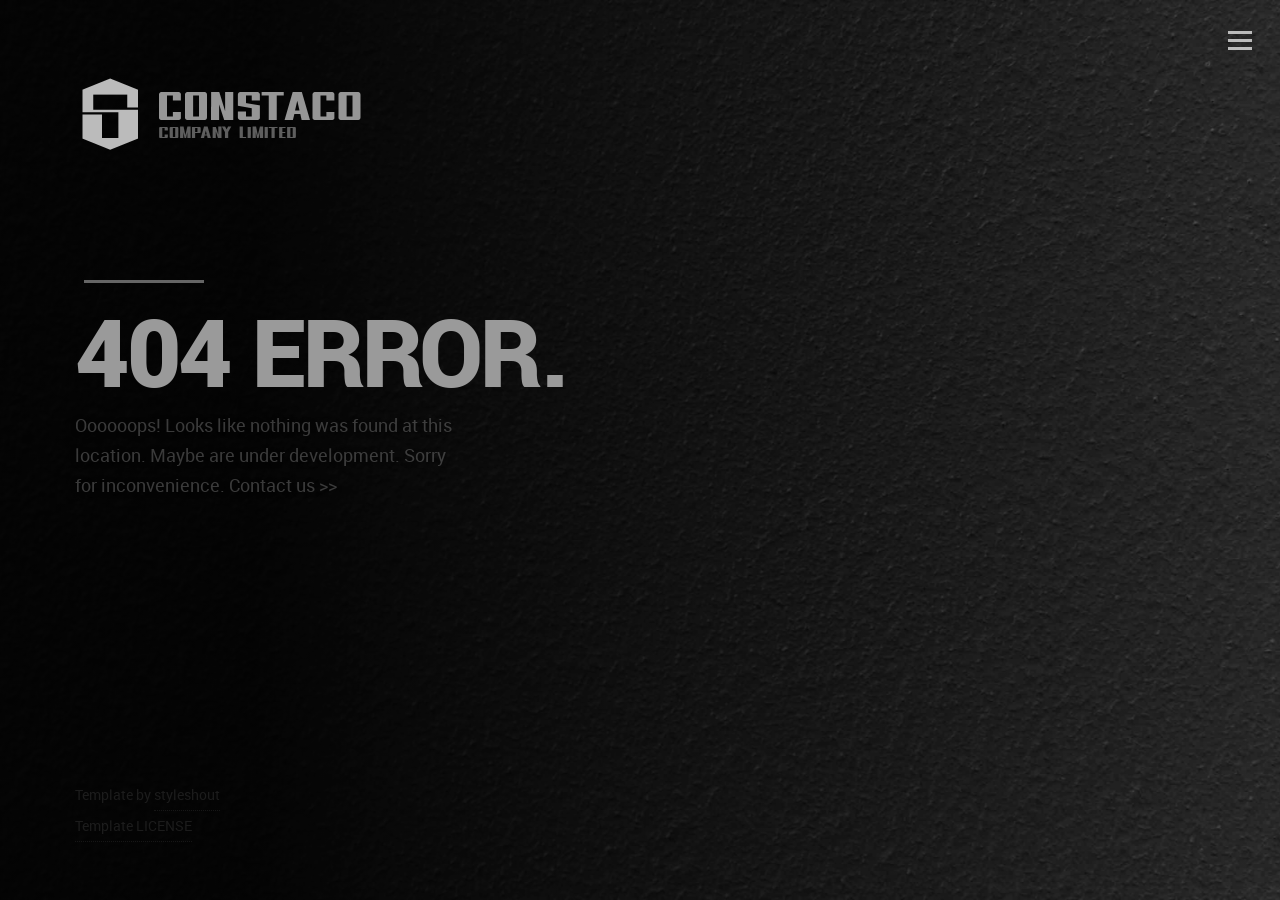
<file: 404/index.html>
﻿<!DOCTYPE html>
<html class="no-js" lang="en">
<head>
   <meta charset="utf-8">
	<title>Constaco Co., Ltd.</title>
	<meta name="description" content="">  
	<meta name="author" content="">
	<meta name="viewport" content="width=device-width, initial-scale=1, maximum-scale=1">
    <link rel="stylesheet" href="css/base.css">  
    <link rel="stylesheet" href="css/main.css">
    <link rel="stylesheet" href="css/vendor.css">     
	<script src="js/modernizr.js"></script>
	<link rel="icon" type="image/png" href="favicon.png">

</head>

<body>
   <header class="main-header">
   	<div class="row">
   		<div class="logo">
	         <a href="index.html">Quatro</a>
	      </div>   		
   	</div>   

   	<a class="menu-toggle" href="#"><span>Menu</span></a>	
   </header>
   <nav id="menu-nav-wrap">

   	<h5>Site Pages</h5>   	
		<ul class="nav-list">
			<li><a href="#" title="">Home</a></li>
			<li><a href="#" title="">About</a></li>
			<li><a href="#" title="">Services</a></li>
			<li><a href="#" title="">Project</a></li>
		</ul>

		<h5>Contact</h5>  
		<p>Tel&Fax : <a href="tel:029164895">02-085-8387</a><br>
                   &nbsp;&nbsp;&nbsp;&nbsp;&nbsp;&nbsp;&nbsp;&nbsp;&nbsp;&nbsp;&nbsp;&nbsp;&nbsp;&nbsp;&nbsp; : <a href="tel:+6620858387">(+66) 20858387</a></br>
               <br>Email &nbsp;&nbsp;&nbsp;&nbsp;: <a href="mailto:info@constaco.com">info@constaco.com</a></br></p>
	</nav>
   <main id="main-404-content" class="main-content-static">

   	<div class="content-wrap">

		   <div class="shadow-overlay"></div>

		   <div class="main-content">
			   <div class="row">
		   		<div class="col-twelve">
			  		
			  			<h1 class="kern-this">404 Error.</h1>
			  			<p>
						Oooooops! Looks like nothing was found at this location.
						Maybe are under development. Sorry for inconvenience. Contact us >>
			  			</p>
					        <p><br></br></p>
			   	</div>		   			
		   	</div>		 		
		   </div> 

		   <footer>
		   	<div class="row">
		  			<div class="col-five tab-full bottom-links">
			   	

				   	<div class="credits">
				   		<p>Template by <a target="_blank" href="https://www.styleshout.com/" title="styleshout">styleshout</a><br><a target="_blank" href="https://www.styleshout.com/about-us/" >Template LICENSE</a></br></p>
				   	</div>
			   	</div>   		   		

		   	</div> 		  		
		   </footer>

		</div>
   
   </main> 

   <div id="preloader"> 
    	<div id="loader"></div>
   </div> 
   <script src="js/jquery-2.1.3.min.js"></script>
   <script src="js/plugins.js"></script>
   <script src="js/main.js"></script>

</body>

</html>
</file>
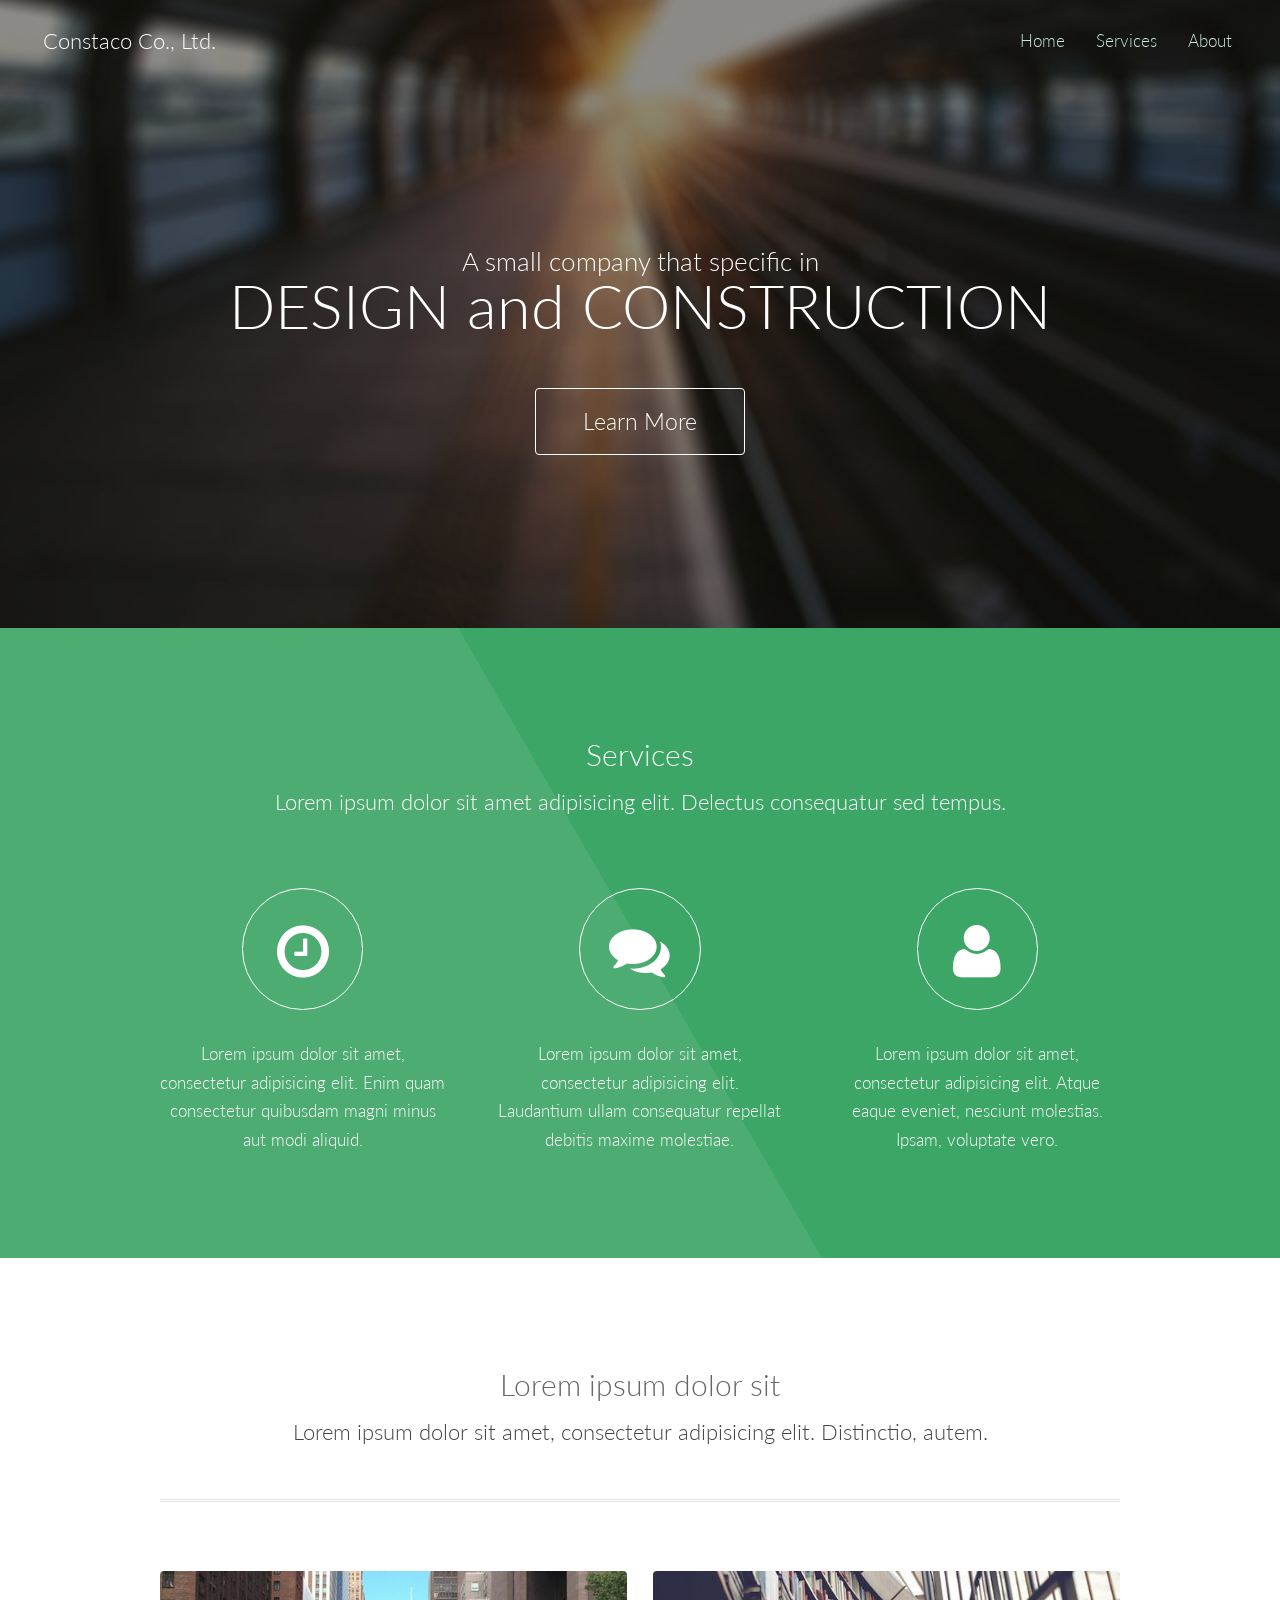
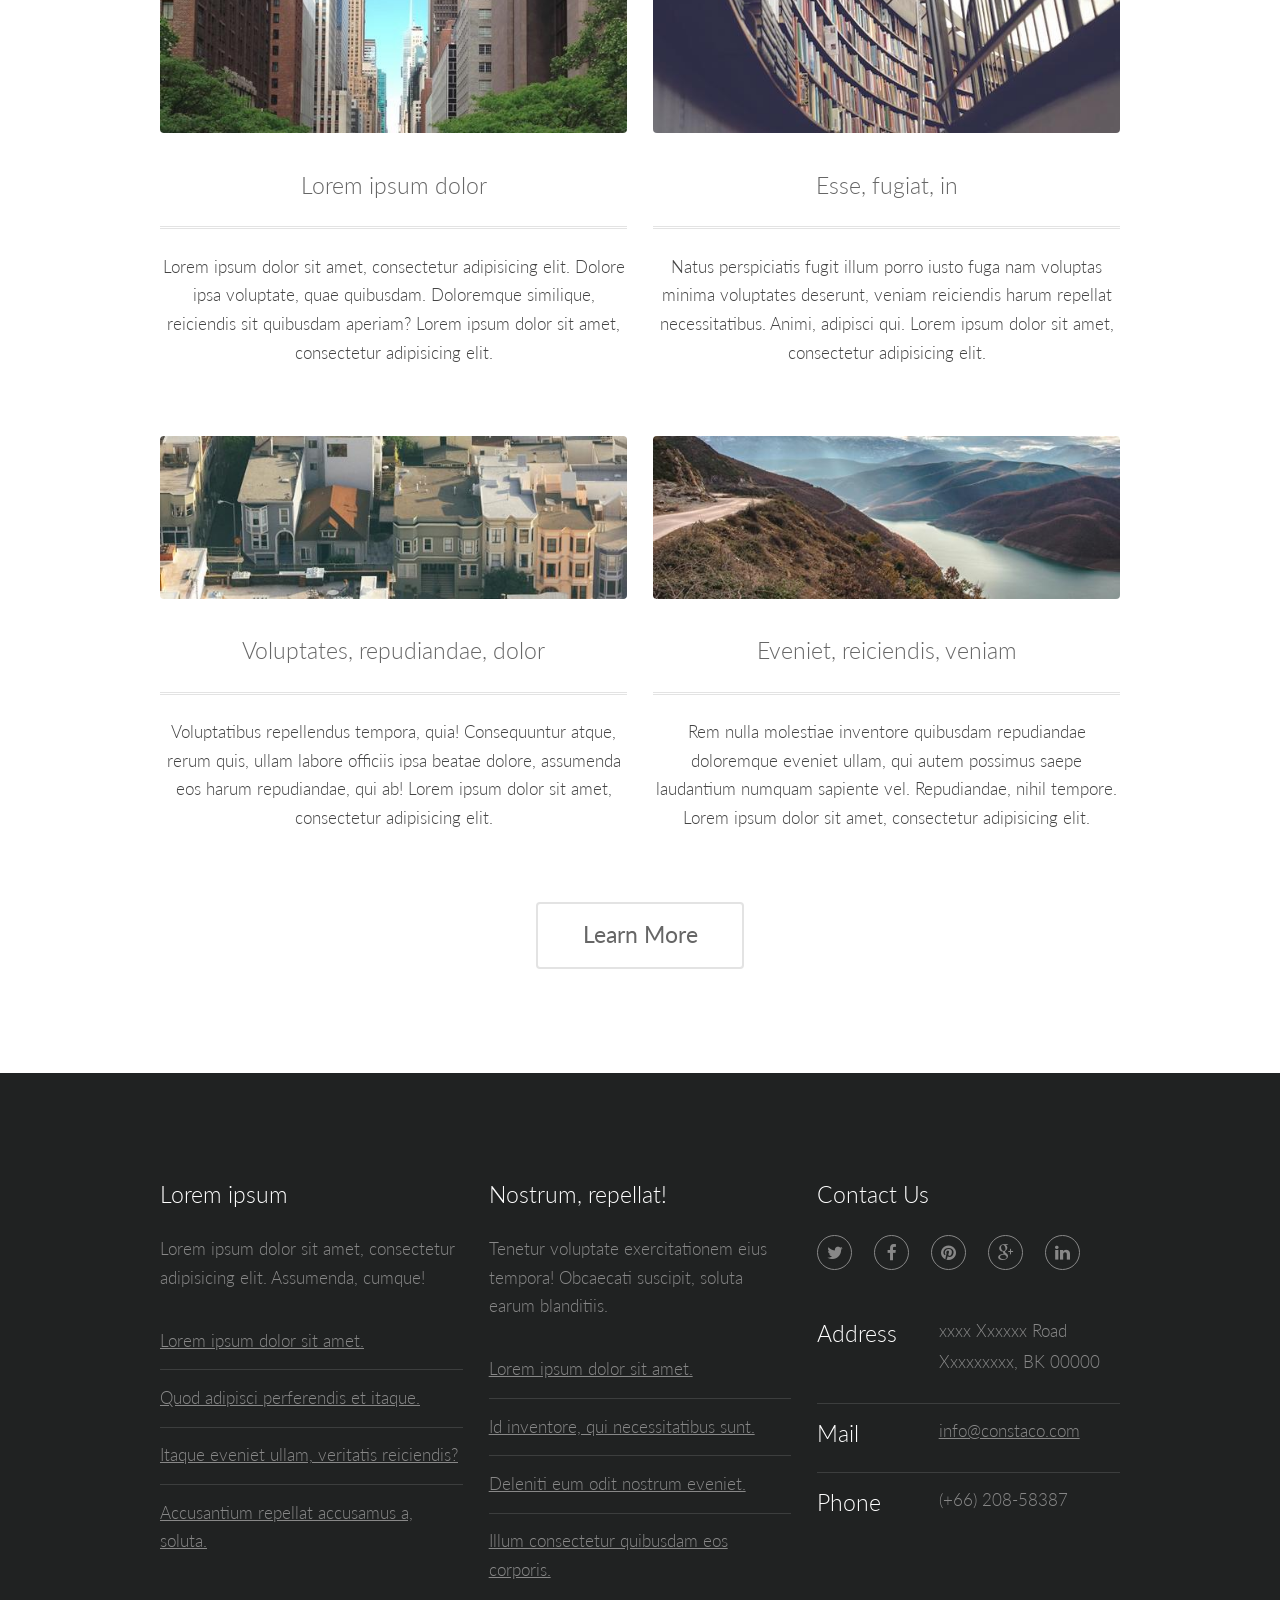
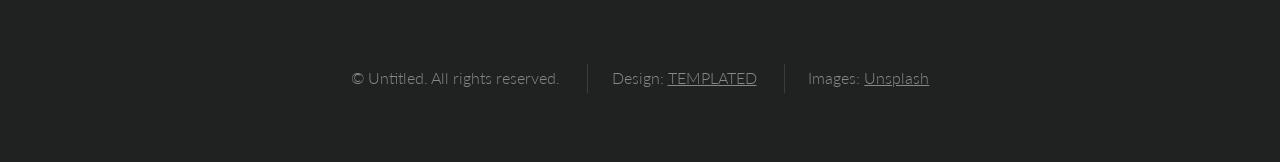
<file: constaco/index.html>
<!DOCTYPE html>
<!--
	Interphase by TEMPLATED
	templated.co @templatedco
	Released for free under the Creative Commons Attribution 3.0 license (templated.co/license)
-->
<html lang="en">
	<head>
		<meta charset="UTF-8">
		<title>Interphase by TEMPLATED</title>
		<meta http-equiv="content-type" content="text/html; charset=utf-8" />
		<meta name="description" content="" />
		<meta name="keywords" content="" />
		<!--[if lte IE 8]><script src="css/ie/html5shiv.js"></script><![endif]-->
		<script src="js/jquery.min.js"></script>
		<script src="js/skel.min.js"></script>
		<script src="js/skel-layers.min.js"></script>
		<script src="js/init.js"></script>
		<noscript>
			<link rel="stylesheet" href="css/skel.css" />
			<link rel="stylesheet" href="css/style.css" />
			<link rel="stylesheet" href="css/style-xlarge.css" />
		</noscript>
		<!--[if lte IE 8]><link rel="stylesheet" href="css/ie/v8.css" /><![endif]-->
	</head>
	<body class="landing">

		<!-- Header -->
			<header id="header">
				<h1><a href="index.html">Constaco Co., Ltd.</a></h1>
				<nav id="nav">
					<ul>
						<li><a href="index.html">Home</a></li>
						<li><a href="generic.html">Services</a></li>
						<li><a href="elements.html">About</a></li>
					</ul>
				</nav>
			</header>

		<!-- Banner -->
			<section id="banner">
				<p>A small company that specific in</p>
				<h2>DESIGN and CONSTRUCTION</h2>
				<ul class="actions">
					<li>
						<a href="#" class="button big">Learn More</a>
					</li>
				</ul>
			</section>

		<!-- One -->
			<section id="one" class="wrapper style1 align-center">
				<div class="container">
					<header>
						<h2>Services</h2>
						<p>Lorem ipsum dolor sit amet adipisicing elit. Delectus consequatur sed tempus.</p>
					</header>
					<div class="row 200%">
						<section class="4u 12u$(small)">
							<i class="icon big rounded fa-clock-o"></i>
							<p>Lorem ipsum dolor sit amet, consectetur adipisicing elit. Enim quam consectetur quibusdam magni minus aut modi aliquid.</p>
						</section>
						<section class="4u 12u$(small)">
							<i class="icon big rounded fa-comments"></i>
							<p>Lorem ipsum dolor sit amet, consectetur adipisicing elit. Laudantium ullam consequatur repellat debitis maxime molestiae.</p>
						</section>
						<section class="4u$ 12u$(small)">
							<i class="icon big rounded fa-user"></i>
							<p>Lorem ipsum dolor sit amet, consectetur adipisicing elit. Atque eaque eveniet, nesciunt molestias. Ipsam, voluptate vero.</p>
						</section>
					</div>
				</div>
			</section>

		<!-- Two -->
			<section id="two" class="wrapper style2 align-center">
				<div class="container">
					<header>
						<h2>Lorem ipsum dolor sit</h2>
						<p>Lorem ipsum dolor sit amet, consectetur adipisicing elit. Distinctio, autem.</p>
					</header>
					<div class="row">
						<section class="feature 6u 12u$(small)">
							<img class="image fit" src="images/pic01.jpg" alt="" />
							<h3 class="title">Lorem ipsum dolor</h3>
							<p>Lorem ipsum dolor sit amet, consectetur adipisicing elit. Dolore ipsa voluptate, quae quibusdam. Doloremque similique, reiciendis sit quibusdam aperiam? Lorem ipsum dolor sit amet, consectetur adipisicing elit.</p>
						</section>
						<section class="feature 6u$ 12u$(small)">
							<img class="image fit" src="images/pic02.jpg" alt="" />
							<h3 class="title">Esse, fugiat, in</h3>
							<p>Natus perspiciatis fugit illum porro iusto fuga nam voluptas minima voluptates deserunt, veniam reiciendis harum repellat necessitatibus. Animi, adipisci qui. Lorem ipsum dolor sit amet, consectetur adipisicing elit.</p>
						</section>
						<section class="feature 6u 12u$(small)">
							<img class="image fit" src="images/pic03.jpg" alt="" />
							<h3 class="title">Voluptates, repudiandae, dolor</h3>
							<p>Voluptatibus repellendus tempora, quia! Consequuntur atque, rerum quis, ullam labore officiis ipsa beatae dolore, assumenda eos harum repudiandae, qui ab! Lorem ipsum dolor sit amet, consectetur adipisicing elit.</p>
						</section>
						<section class="feature 6u$ 12u$(small)">
							<img class="image fit" src="images/pic04.jpg" alt="" />
							<h3 class="title">Eveniet, reiciendis, veniam</h3>
							<p>Rem nulla molestiae inventore quibusdam repudiandae doloremque eveniet ullam, qui autem possimus saepe laudantium numquam sapiente vel. Repudiandae, nihil tempore. Lorem ipsum dolor sit amet, consectetur adipisicing elit.</p>
						</section>
					</div>
					<footer>
						<ul class="actions">
							<li>
								<a href="#" class="button alt big">Learn More</a>
							</li>
						</ul>
					</footer>
				</div>
			</section>

		<!-- Footer -->
			<footer id="footer">
				<div class="container">
					<div class="row">
						<section class="4u 6u(medium) 12u$(small)">
							<h3>Lorem ipsum</h3>
							<p>Lorem ipsum dolor sit amet, consectetur adipisicing elit. Assumenda, cumque!</p>
							<ul class="alt">
								<li><a href="#">Lorem ipsum dolor sit amet.</a></li>
								<li><a href="#">Quod adipisci perferendis et itaque.</a></li>
								<li><a href="#">Itaque eveniet ullam, veritatis reiciendis?</a></li>
								<li><a href="#">Accusantium repellat accusamus a, soluta.</a></li>
							</ul>
						</section>
						<section class="4u 6u$(medium) 12u$(small)">
							<h3>Nostrum, repellat!</h3>
							<p>Tenetur voluptate exercitationem eius tempora! Obcaecati suscipit, soluta earum blanditiis.</p>
							<ul class="alt">
								<li><a href="#">Lorem ipsum dolor sit amet.</a></li>
								<li><a href="#">Id inventore, qui necessitatibus sunt.</a></li>
								<li><a href="#">Deleniti eum odit nostrum eveniet.</a></li>
								<li><a href="#">Illum consectetur quibusdam eos corporis.</a></li>
							</ul>
						</section>
						<section class="4u$ 12u$(medium) 12u$(small)">
							<h3>Contact Us</h3>
							<ul class="icons">
								<li><a href="#" class="icon rounded fa-twitter"><span class="label">Twitter</span></a></li>
								<li><a href="#" class="icon rounded fa-facebook"><span class="label">Facebook</span></a></li>
								<li><a href="#" class="icon rounded fa-pinterest"><span class="label">Pinterest</span></a></li>
								<li><a href="#" class="icon rounded fa-google-plus"><span class="label">Google+</span></a></li>
								<li><a href="#" class="icon rounded fa-linkedin"><span class="label">LinkedIn</span></a></li>
							</ul>
							<ul class="tabular">
								<li>
									<h3>Address</h3>
									xxxx Xxxxxx Road<br>
									Xxxxxxxxx, BK 00000
								</li>
								<li>
									<h3>Mail</h3>
									<a href="#">info@constaco.com</a>
								</li>
								<li>
									<h3>Phone</h3>
									(+66) 208-58387
								</li>
							</ul>
						</section>
					</div>
					<ul class="copyright">
						<li>&copy; Untitled. All rights reserved.</li>
						<li>Design: <a href="http://templated.co">TEMPLATED</a></li>
						<li>Images: <a href="http://unsplash.com">Unsplash</a></li>
					</ul>
				</div>
			</footer>

	</body>
</html>
</file>
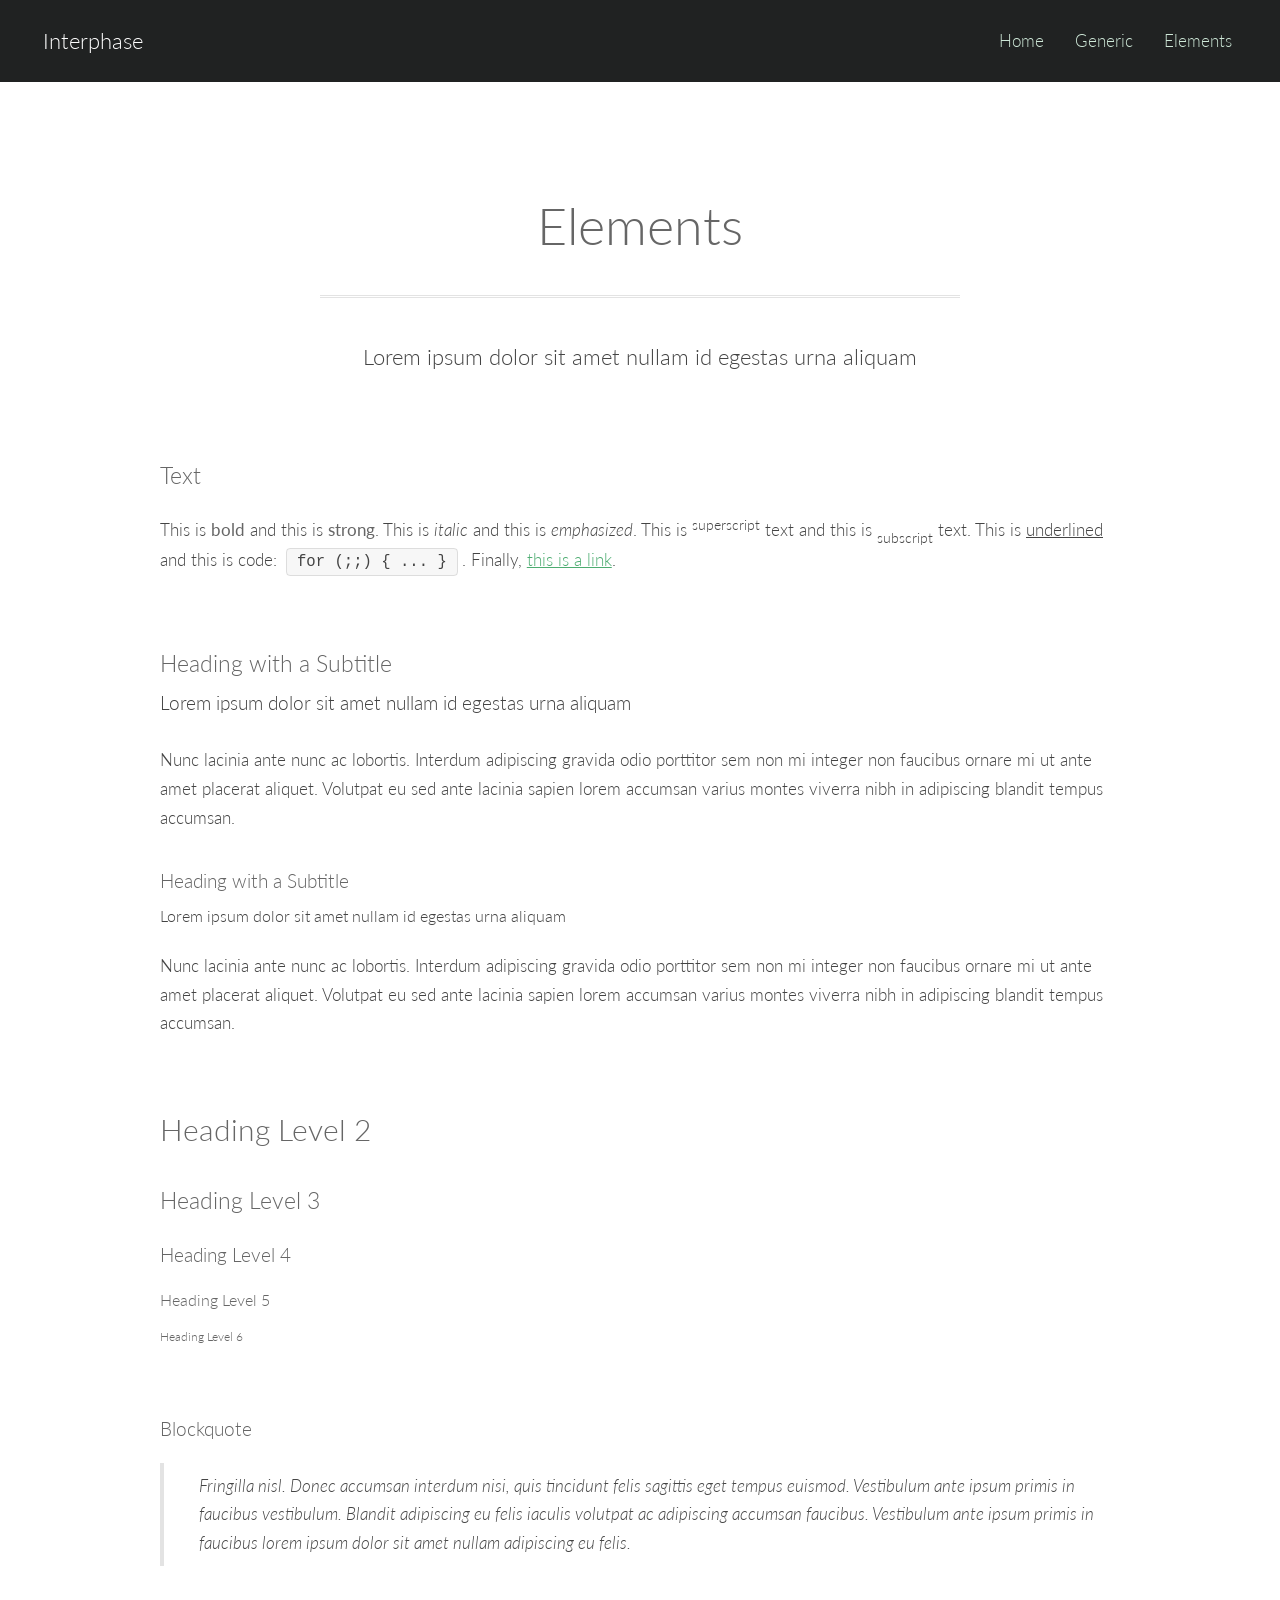
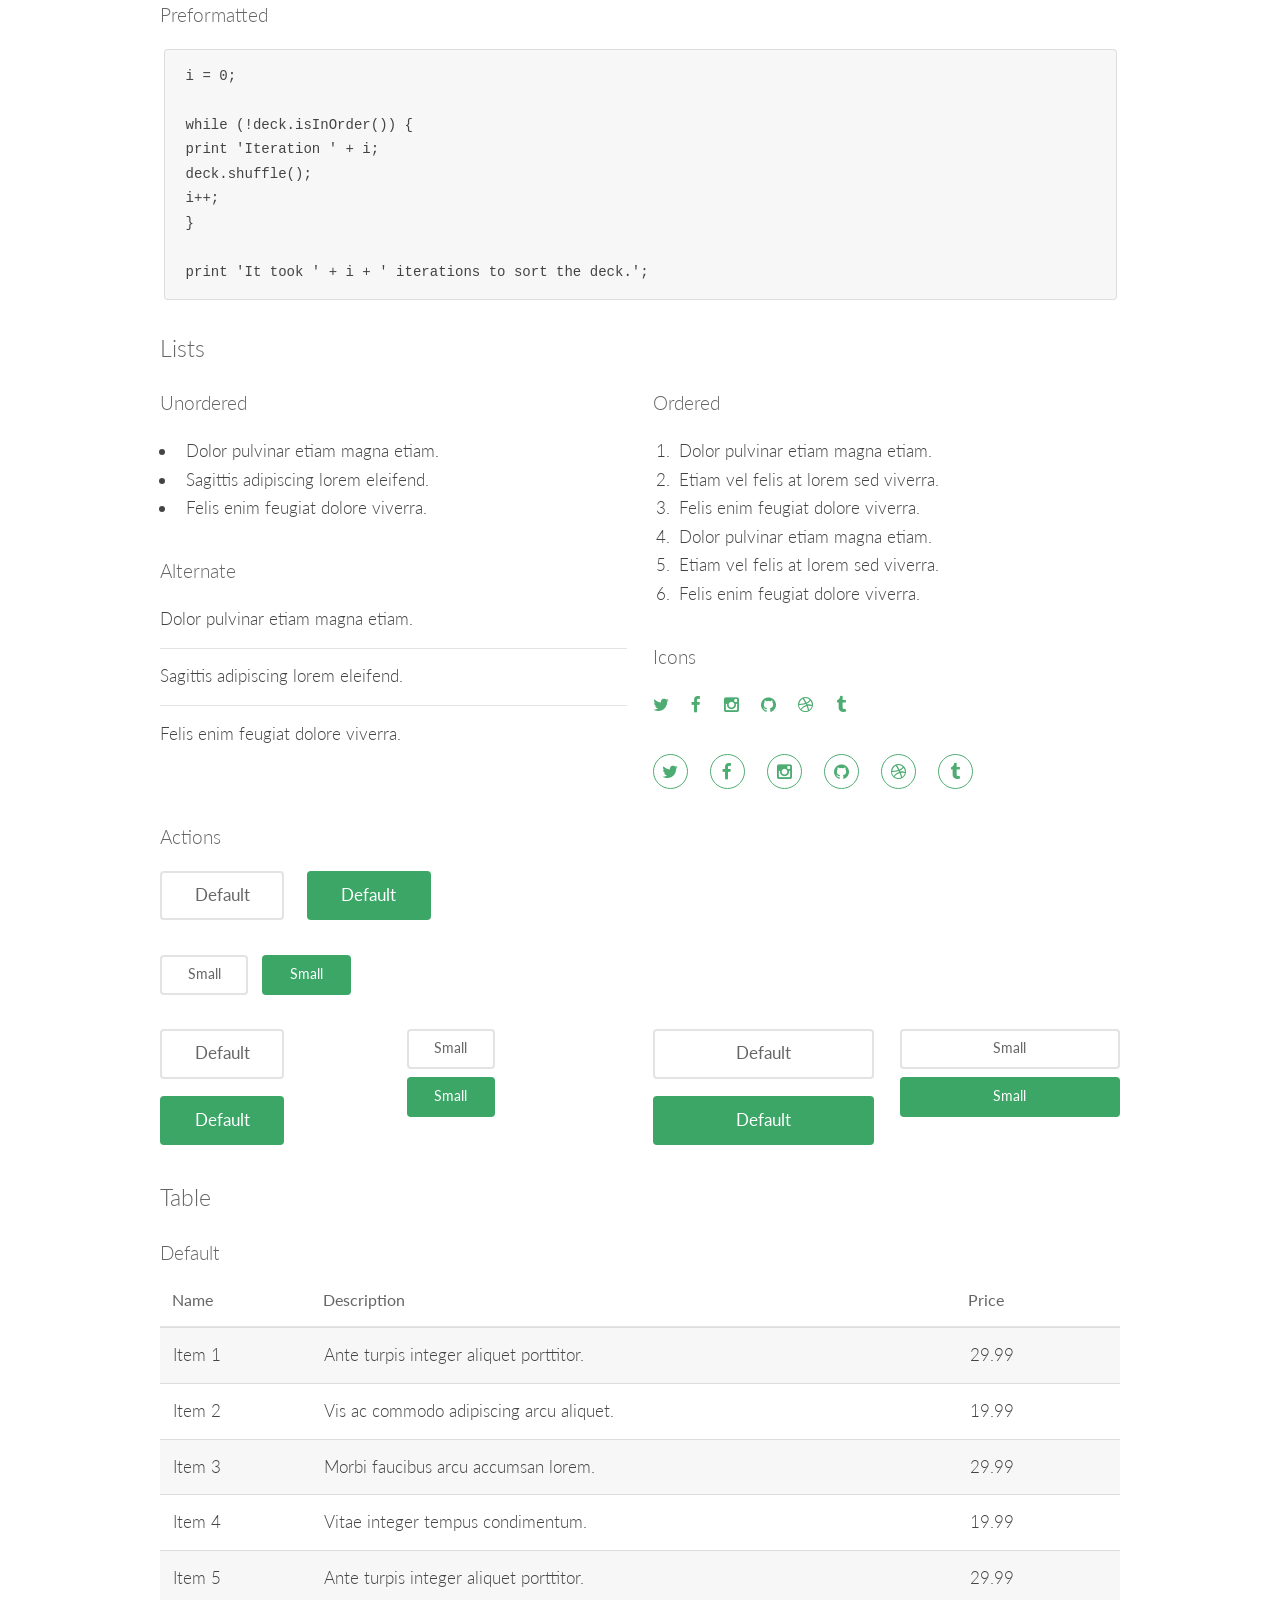
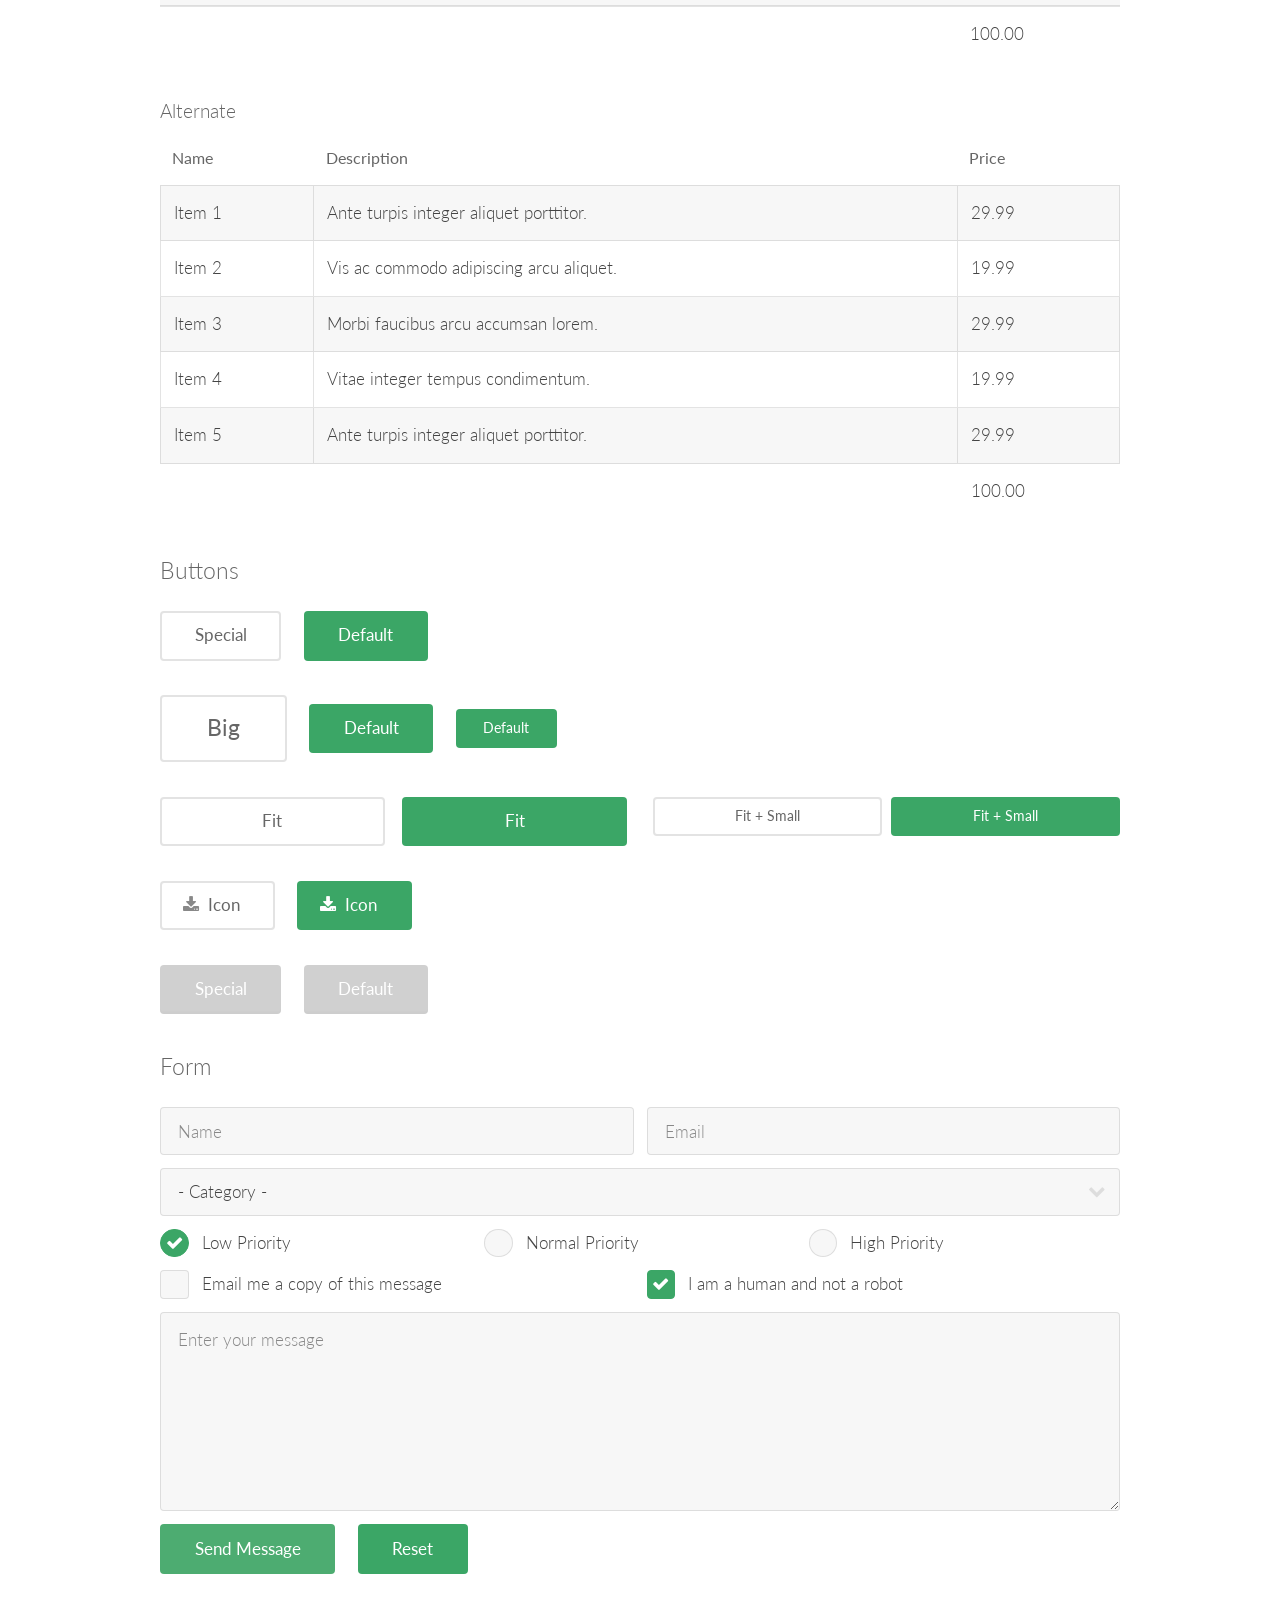
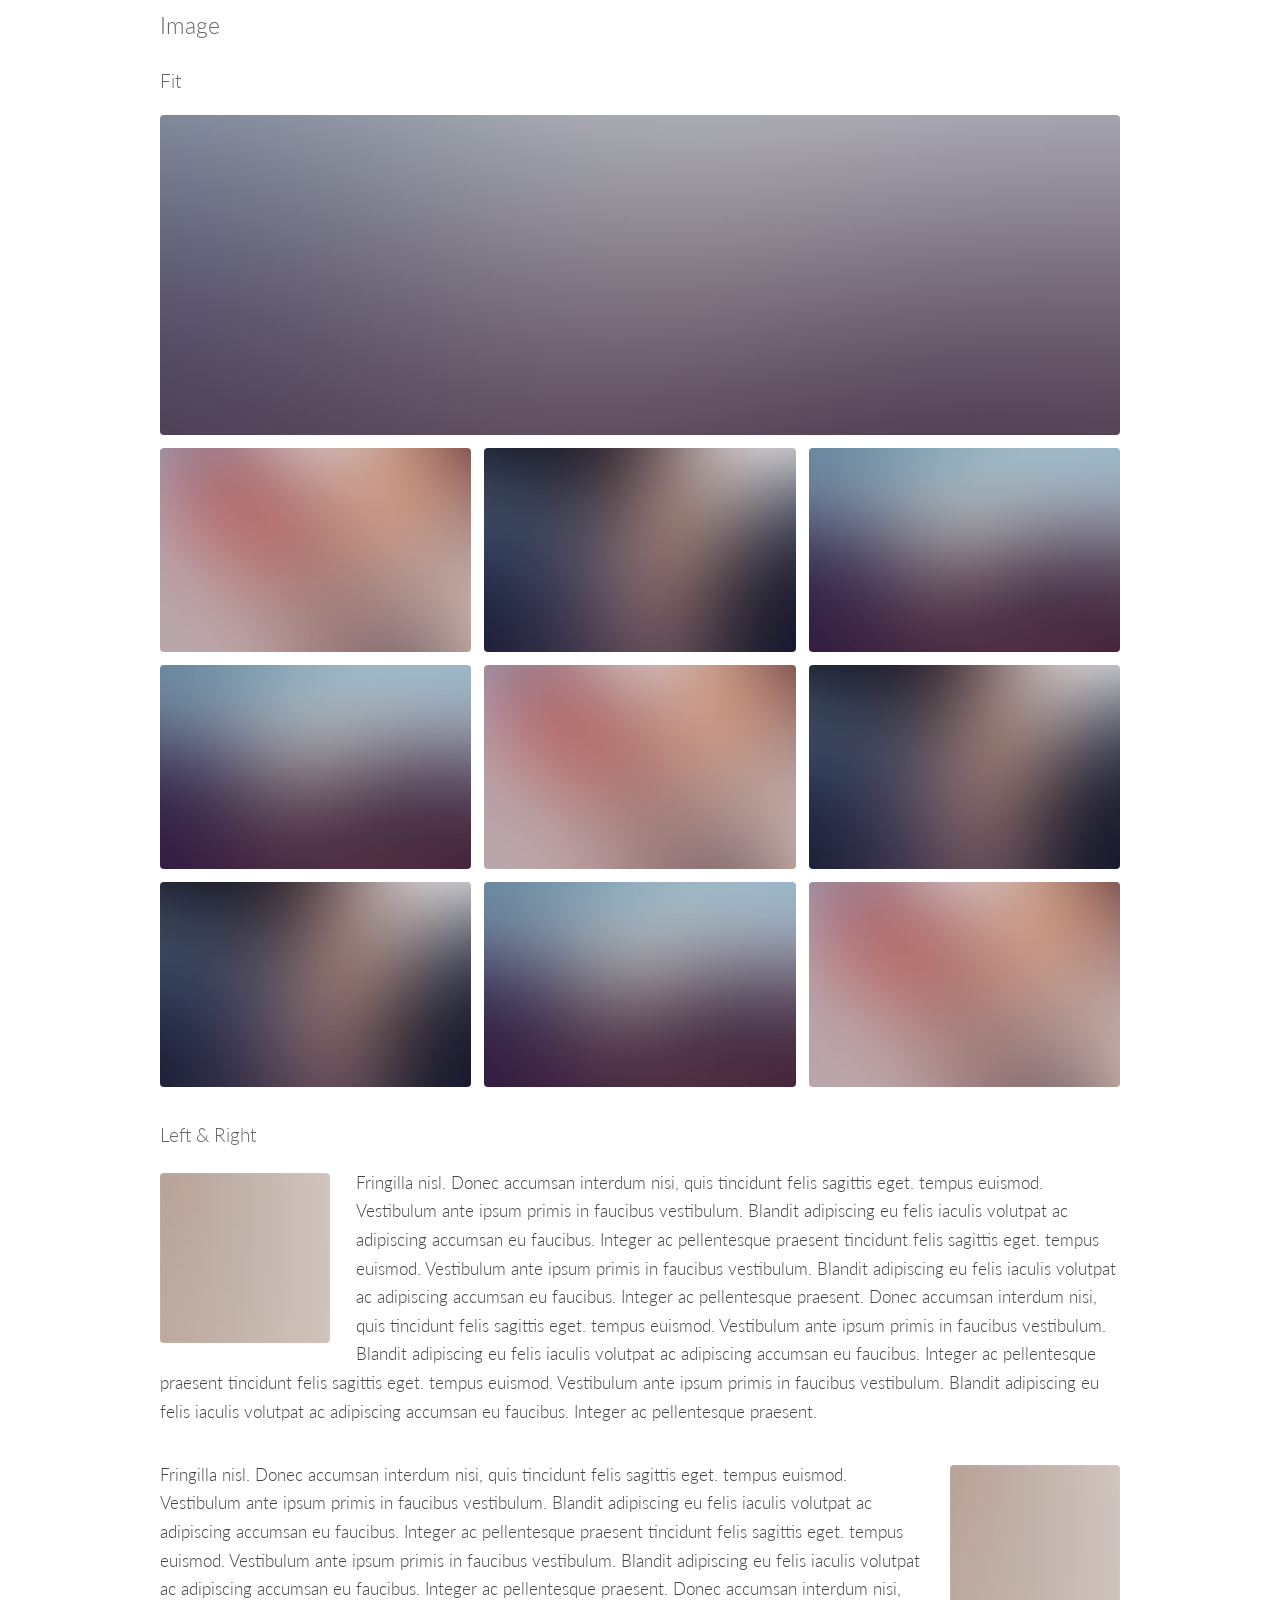
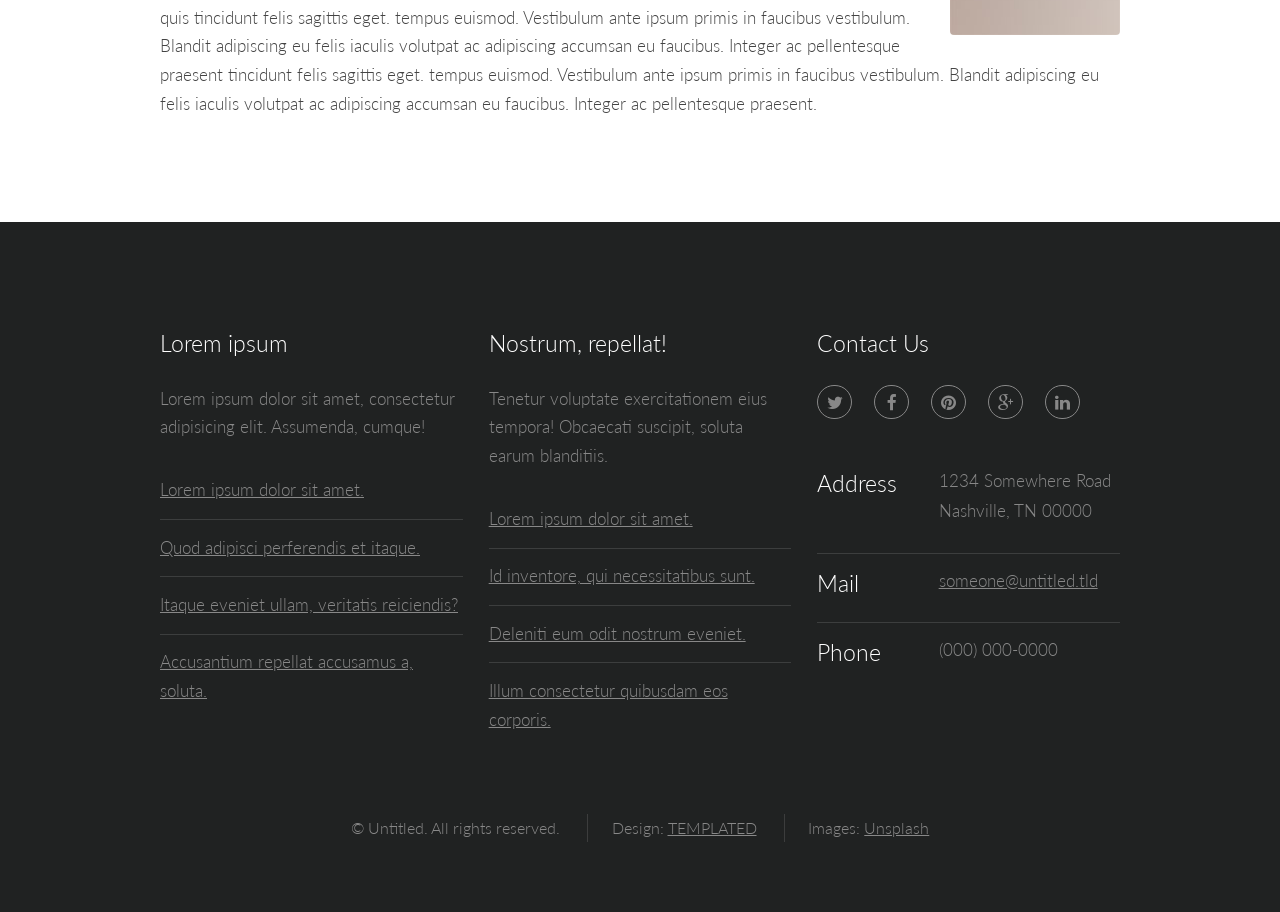
<file: constaco/elements.html>
<!DOCTYPE html>
<!--
	Interphase by TEMPLATED
	templated.co @templatedco
	Released for free under the Creative Commons Attribution 3.0 license (templated.co/license)
-->
<html lang="en">
	<head>
		<meta charset="UTF-8">
		<title>Elements - Interphase by TEMPLATED</title>
		<meta http-equiv="content-type" content="text/html; charset=utf-8" />
		<meta name="description" content="" />
		<meta name="keywords" content="" />
		<!--[if lte IE 8]><script src="css/ie/html5shiv.js"></script><![endif]-->
		<script src="js/jquery.min.js"></script>
		<script src="js/skel.min.js"></script>
		<script src="js/skel-layers.min.js"></script>
		<script src="js/init.js"></script>
		<noscript>
			<link rel="stylesheet" href="css/skel.css" />
			<link rel="stylesheet" href="css/style.css" />
			<link rel="stylesheet" href="css/style-xlarge.css" />
		</noscript>
		<!--[if lte IE 8]><link rel="stylesheet" href="css/ie/v8.css" /><![endif]-->
	</head>
	<body>

		<!-- Header -->
			<header id="header">
				<h1><a href="index.html">Interphase</a></h1>
				<nav id="nav">
					<ul>
						<li><a href="index.html">Home</a></li>
						<li><a href="generic.html">Generic</a></li>
						<li><a href="elements.html">Elements</a></li>
					</ul>
				</nav>
			</header>

		<!-- Main -->
			<section id="main" class="wrapper">
				<div class="container">

					<header class="major">
						<h2>Elements</h2>
						<p>Lorem ipsum dolor sit amet nullam id egestas urna aliquam</p>
					</header>

					<!-- Text -->
						<section>
							<h3>Text</h3>
							<p>This is <b>bold</b> and this is <strong>strong</strong>. This is <i>italic</i> and this is <em>emphasized</em>.
							This is <sup>superscript</sup> text and this is <sub>subscript</sub> text.
							This is <u>underlined</u> and this is code: <code>for (;;) { ... }</code>. Finally, <a href="#">this is a link</a>.</p>

							<hr />

							<header>
								<h3>Heading with a Subtitle</h3>
								<p>Lorem ipsum dolor sit amet nullam id egestas urna aliquam</p>
							</header>
							<p>Nunc lacinia ante nunc ac lobortis. Interdum adipiscing gravida odio porttitor sem non mi integer non faucibus ornare mi ut ante amet placerat aliquet. Volutpat eu sed ante lacinia sapien lorem accumsan varius montes viverra nibh in adipiscing blandit tempus accumsan.</p>
							<header>
								<h4>Heading with a Subtitle</h4>
								<p>Lorem ipsum dolor sit amet nullam id egestas urna aliquam</p>
							</header>
							<p>Nunc lacinia ante nunc ac lobortis. Interdum adipiscing gravida odio porttitor sem non mi integer non faucibus ornare mi ut ante amet placerat aliquet. Volutpat eu sed ante lacinia sapien lorem accumsan varius montes viverra nibh in adipiscing blandit tempus accumsan.</p>

							<hr />

							<h2>Heading Level 2</h2>
							<h3>Heading Level 3</h3>
							<h4>Heading Level 4</h4>
							<h5>Heading Level 5</h5>
							<h6>Heading Level 6</h6>

							<hr />

							<h4>Blockquote</h4>
							<blockquote>Fringilla nisl. Donec accumsan interdum nisi, quis tincidunt felis sagittis eget tempus euismod. Vestibulum ante ipsum primis in faucibus vestibulum. Blandit adipiscing eu felis iaculis volutpat ac adipiscing accumsan faucibus. Vestibulum ante ipsum primis in faucibus lorem ipsum dolor sit amet nullam adipiscing eu felis.</blockquote>

							<h4>Preformatted</h4>
							<pre><code>i = 0;

while (!deck.isInOrder()) {
print 'Iteration ' + i;
deck.shuffle();
i++;
}

print 'It took ' + i + ' iterations to sort the deck.';</code></pre>
						</section>

					<!-- Lists -->
						<section>
							<h3>Lists</h3>
							<div class="row">
								<div class="6u 12u(small)">

									<h4>Unordered</h4>
									<ul>
										<li>Dolor pulvinar etiam magna etiam.</li>
										<li>Sagittis adipiscing lorem eleifend.</li>
										<li>Felis enim feugiat dolore viverra.</li>
									</ul>

									<h4>Alternate</h4>
									<ul class="alt">
										<li>Dolor pulvinar etiam magna etiam.</li>
										<li>Sagittis adipiscing lorem eleifend.</li>
										<li>Felis enim feugiat dolore viverra.</li>
									</ul>

								</div>
								<div class="6u 12u(small)">

									<h4>Ordered</h4>
									<ol>
										<li>Dolor pulvinar etiam magna etiam.</li>
										<li>Etiam vel felis at lorem sed viverra.</li>
										<li>Felis enim feugiat dolore viverra.</li>
										<li>Dolor pulvinar etiam magna etiam.</li>
										<li>Etiam vel felis at lorem sed viverra.</li>
										<li>Felis enim feugiat dolore viverra.</li>
									</ol>

									<h4>Icons</h4>
									<ul class="icons">
										<li><a href="#" class="icon fa-twitter"><span class="label">Twitter</span></a></li>
										<li><a href="#" class="icon fa-facebook"><span class="label">Facebook</span></a></li>
										<li><a href="#" class="icon fa-instagram"><span class="label">Instagram</span></a></li>
										<li><a href="#" class="icon fa-github"><span class="label">Github</span></a></li>
										<li><a href="#" class="icon fa-dribbble"><span class="label">Dribbble</span></a></li>
										<li><a href="#" class="icon fa-tumblr"><span class="label">Tumblr</span></a></li>
									</ul>
									<ul class="icons">
										<li><a href="#" class="icon rounded fa-twitter"><span class="label">Twitter</span></a></li>
										<li><a href="#" class="icon rounded fa-facebook"><span class="label">Facebook</span></a></li>
										<li><a href="#" class="icon rounded fa-instagram"><span class="label">Instagram</span></a></li>
										<li><a href="#" class="icon rounded fa-github"><span class="label">Github</span></a></li>
										<li><a href="#" class="icon rounded fa-dribbble"><span class="label">Dribbble</span></a></li>
										<li><a href="#" class="icon rounded fa-tumblr"><span class="label">Tumblr</span></a></li>
									</ul>

								</div>
							</div>

							<h4>Actions</h4>
							<ul class="actions">
								<li><a href="#" class="button alt">Default</a></li>
								<li><a href="#" class="button">Default</a></li>
							</ul>
							<ul class="actions small">
								<li><a href="#" class="button alt small">Small</a></li>
								<li><a href="#" class="button small">Small</a></li>
							</ul>
							<div class="row">
								<div class="3u 6u(medium) 12u$(small)">
									<ul class="actions vertical">
										<li><a href="#" class="button alt">Default</a></li>
										<li><a href="#" class="button">Default</a></li>
									</ul>
								</div>
								<div class="3u 6u$(medium) 12u$(small)">
									<ul class="actions vertical small">
										<li><a href="#" class="button alt small">Small</a></li>
										<li><a href="#" class="button small">Small</a></li>
									</ul>
								</div>
								<div class="3u 6u(medium) 12u$(small)">
									<ul class="actions vertical">
										<li><a href="#" class="button alt fit">Default</a></li>
										<li><a href="#" class="button fit">Default</a></li>
									</ul>
								</div>
								<div class="3u 6u$(medium) 12u$(small)">
									<ul class="actions vertical small">
										<li><a href="#" class="button alt small fit">Small</a></li>
										<li><a href="#" class="button small fit">Small</a></li>
									</ul>
								</div>
							</div>
						</section>

					<!-- Table -->
						<section>
							<h3>Table</h3>
							<h4>Default</h4>
							<div class="table-wrapper">
								<table>
									<thead>
										<tr>
											<th>Name</th>
											<th>Description</th>
											<th>Price</th>
										</tr>
									</thead>
									<tbody>
										<tr>
											<td>Item 1</td>
											<td>Ante turpis integer aliquet porttitor.</td>
											<td>29.99</td>
										</tr>
										<tr>
											<td>Item 2</td>
											<td>Vis ac commodo adipiscing arcu aliquet.</td>
											<td>19.99</td>
										</tr>
										<tr>
											<td>Item 3</td>
											<td> Morbi faucibus arcu accumsan lorem.</td>
											<td>29.99</td>
										</tr>
										<tr>
											<td>Item 4</td>
											<td>Vitae integer tempus condimentum.</td>
											<td>19.99</td>
										</tr>
										<tr>
											<td>Item 5</td>
											<td>Ante turpis integer aliquet porttitor.</td>
											<td>29.99</td>
										</tr>
									</tbody>
									<tfoot>
										<tr>
											<td colspan="2"></td>
											<td>100.00</td>
										</tr>
									</tfoot>
								</table>
							</div>
							<h4>Alternate</h4>
							<div class="table-wrapper">
								<table class="alt">
									<thead>
										<tr>
											<th>Name</th>
											<th>Description</th>
											<th>Price</th>
										</tr>
									</thead>
									<tbody>
										<tr>
											<td>Item 1</td>
											<td>Ante turpis integer aliquet porttitor.</td>
											<td>29.99</td>
										</tr>
										<tr>
											<td>Item 2</td>
											<td>Vis ac commodo adipiscing arcu aliquet.</td>
											<td>19.99</td>
										</tr>
										<tr>
											<td>Item 3</td>
											<td> Morbi faucibus arcu accumsan lorem.</td>
											<td>29.99</td>
										</tr>
										<tr>
											<td>Item 4</td>
											<td>Vitae integer tempus condimentum.</td>
											<td>19.99</td>
										</tr>
										<tr>
											<td>Item 5</td>
											<td>Ante turpis integer aliquet porttitor.</td>
											<td>29.99</td>
										</tr>
									</tbody>
									<tfoot>
										<tr>
											<td colspan="2"></td>
											<td>100.00</td>
										</tr>
									</tfoot>
								</table>
							</div>
						</section>

					<!-- Buttons -->
						<section>
							<h3>Buttons</h3>
							<ul class="actions">
								<li><a href="#" class="button alt">Special</a></li>
								<li><a href="#" class="button">Default</a></li>
							</ul>
							<ul class="actions">
								<li><a href="#" class="button alt big">Big</a></li>
								<li><a href="#" class="button">Default</a></li>
								<li><a href="#" class="button small">Default</a></li>
							</ul>
							<div class="row">
								<div class="6u 12u$(small)">
									<ul class="actions fit">
										<li><a href="#" class="button alt fit">Fit</a></li>
										<li><a href="#" class="button fit">Fit</a></li>
									</ul>
								</div>
								<div class="6u$ 12u$(small)">
									<ul class="actions fit small">
										<li><a href="#" class="button alt fit small">Fit + Small</a></li>
										<li><a href="#" class="button fit small">Fit + Small</a></li>
									</ul>
								</div>
							</div>
							<ul class="actions">
								<li><a href="#" class="button alt icon fa-download">Icon</a></li>
								<li><a href="#" class="button icon fa-download">Icon</a></li>
							</ul>
							<ul class="actions">
								<li><span class="button alt disabled">Special</span></li>
								<li><span class="button disabled">Default</span></li>
							</ul>
						</section>

					<!-- Form -->
						<section>
							<h3>Form</h3>
							<form method="post" action="#">
								<div class="row uniform 50%">
									<div class="6u 12u$(xsmall)">
										<input type="text" name="name" id="name" value="" placeholder="Name" />
									</div>
									<div class="6u$ 12u$(xsmall)">
										<input type="email" name="email" id="email" value="" placeholder="Email" />
									</div>
									<div class="12u$">
										<div class="select-wrapper">
											<select name="category" id="category">
												<option value="">- Category -</option>
												<option value="1">Manufacturing</option>
												<option value="1">Shipping</option>
												<option value="1">Administration</option>
												<option value="1">Human Resources</option>
											</select>
										</div>
									</div>
									<div class="4u 12u$(small)">
										<input type="radio" id="priority-low" name="priority" checked>
										<label for="priority-low">Low Priority</label>
									</div>
									<div class="4u 12u$(small)">
										<input type="radio" id="priority-normal" name="priority">
										<label for="priority-normal">Normal Priority</label>
									</div>
									<div class="4u$ 12u$(small)">
										<input type="radio" id="priority-high" name="priority">
										<label for="priority-high">High Priority</label>
									</div>
									<div class="6u 12u$(small)">
										<input type="checkbox" id="copy" name="copy">
										<label for="copy">Email me a copy of this message</label>
									</div>
									<div class="6u$ 12u$(small)">
										<input type="checkbox" id="human" name="human" checked>
										<label for="human">I am a human and not a robot</label>
									</div>
									<div class="12u$">
										<textarea name="message" id="message" placeholder="Enter your message" rows="6"></textarea>
									</div>
									<div class="12u$">
										<ul class="actions">
											<li><input type="submit" value="Send Message" class="special" /></li>
											<li><input type="reset" value="Reset" /></li>
										</ul>
									</div>
								</div>
							</form>
						</section>

					<!-- Image -->
						<section>
							<h3>Image</h3>
							<h4>Fit</h4>
							<div class="box alt">
								<div class="row 50% uniform">
									<div class="12u$"><span class="image fit"><img src="images/pic08.jpg" alt="" /></span></div>
									<div class="4u"><span class="image fit"><img src="images/pic05.jpg" alt="" /></span></div>
									<div class="4u"><span class="image fit"><img src="images/pic06.jpg" alt="" /></span></div>
									<div class="4u$"><span class="image fit"><img src="images/pic07.jpg" alt="" /></span></div>
									<div class="4u"><span class="image fit"><img src="images/pic07.jpg" alt="" /></span></div>
									<div class="4u"><span class="image fit"><img src="images/pic05.jpg" alt="" /></span></div>
									<div class="4u$"><span class="image fit"><img src="images/pic06.jpg" alt="" /></span></div>
									<div class="4u"><span class="image fit"><img src="images/pic06.jpg" alt="" /></span></div>
									<div class="4u"><span class="image fit"><img src="images/pic07.jpg" alt="" /></span></div>
									<div class="4u$"><span class="image fit"><img src="images/pic05.jpg" alt="" /></span></div>
								</div>
							</div>

							<h4>Left &amp; Right</h4>
							<p><span class="image left"><img src="images/pic09.jpg" alt="" /></span>Fringilla nisl. Donec accumsan interdum nisi, quis tincidunt felis sagittis eget. tempus euismod. Vestibulum ante ipsum primis in faucibus vestibulum. Blandit adipiscing eu felis iaculis volutpat ac adipiscing accumsan eu faucibus. Integer ac pellentesque praesent tincidunt felis sagittis eget. tempus euismod. Vestibulum ante ipsum primis in faucibus vestibulum. Blandit adipiscing eu felis iaculis volutpat ac adipiscing accumsan eu faucibus. Integer ac pellentesque praesent. Donec accumsan interdum nisi, quis tincidunt felis sagittis eget. tempus euismod. Vestibulum ante ipsum primis in faucibus vestibulum. Blandit adipiscing eu felis iaculis volutpat ac adipiscing accumsan eu faucibus. Integer ac pellentesque praesent tincidunt felis sagittis eget. tempus euismod. Vestibulum ante ipsum primis in faucibus vestibulum. Blandit adipiscing eu felis iaculis volutpat ac adipiscing accumsan eu faucibus. Integer ac pellentesque praesent.</p>
							<p><span class="image right"><img src="images/pic09.jpg" alt="" /></span>Fringilla nisl. Donec accumsan interdum nisi, quis tincidunt felis sagittis eget. tempus euismod. Vestibulum ante ipsum primis in faucibus vestibulum. Blandit adipiscing eu felis iaculis volutpat ac adipiscing accumsan eu faucibus. Integer ac pellentesque praesent tincidunt felis sagittis eget. tempus euismod. Vestibulum ante ipsum primis in faucibus vestibulum. Blandit adipiscing eu felis iaculis volutpat ac adipiscing accumsan eu faucibus. Integer ac pellentesque praesent. Donec accumsan interdum nisi, quis tincidunt felis sagittis eget. tempus euismod. Vestibulum ante ipsum primis in faucibus vestibulum. Blandit adipiscing eu felis iaculis volutpat ac adipiscing accumsan eu faucibus. Integer ac pellentesque praesent tincidunt felis sagittis eget. tempus euismod. Vestibulum ante ipsum primis in faucibus vestibulum. Blandit adipiscing eu felis iaculis volutpat ac adipiscing accumsan eu faucibus. Integer ac pellentesque praesent.</p>
						</section>

				</div>
			</section>

		<!-- Footer -->
			<footer id="footer">
				<div class="container">
					<div class="row">
						<section class="4u 6u(medium) 12u$(small)">
							<h3>Lorem ipsum</h3>
							<p>Lorem ipsum dolor sit amet, consectetur adipisicing elit. Assumenda, cumque!</p>
							<ul class="alt">
								<li><a href="#">Lorem ipsum dolor sit amet.</a></li>
								<li><a href="#">Quod adipisci perferendis et itaque.</a></li>
								<li><a href="#">Itaque eveniet ullam, veritatis reiciendis?</a></li>
								<li><a href="#">Accusantium repellat accusamus a, soluta.</a></li>
							</ul>
						</section>
						<section class="4u 6u$(medium) 12u$(small)">
							<h3>Nostrum, repellat!</h3>
							<p>Tenetur voluptate exercitationem eius tempora! Obcaecati suscipit, soluta earum blanditiis.</p>
							<ul class="alt">
								<li><a href="#">Lorem ipsum dolor sit amet.</a></li>
								<li><a href="#">Id inventore, qui necessitatibus sunt.</a></li>
								<li><a href="#">Deleniti eum odit nostrum eveniet.</a></li>
								<li><a href="#">Illum consectetur quibusdam eos corporis.</a></li>
							</ul>
						</section>
						<section class="4u$ 12u$(medium) 12u$(small)">
							<h3>Contact Us</h3>
							<ul class="icons">
								<li><a href="#" class="icon rounded fa-twitter"><span class="label">Twitter</span></a></li>
								<li><a href="#" class="icon rounded fa-facebook"><span class="label">Facebook</span></a></li>
								<li><a href="#" class="icon rounded fa-pinterest"><span class="label">Pinterest</span></a></li>
								<li><a href="#" class="icon rounded fa-google-plus"><span class="label">Google+</span></a></li>
								<li><a href="#" class="icon rounded fa-linkedin"><span class="label">LinkedIn</span></a></li>
							</ul>
							<ul class="tabular">
								<li>
									<h3>Address</h3>
									1234 Somewhere Road<br>
									Nashville, TN 00000
								</li>
								<li>
									<h3>Mail</h3>
									<a href="#">someone@untitled.tld</a>
								</li>
								<li>
									<h3>Phone</h3>
									(000) 000-0000
								</li>
							</ul>
						</section>
					</div>
					<ul class="copyright">
						<li>&copy; Untitled. All rights reserved.</li>
						<li>Design: <a href="http://templated.co">TEMPLATED</a></li>
						<li>Images: <a href="http://unsplash.com">Unsplash</a></li>
					</ul>
				</div>
			</footer>

	</body>
</html>
</file>
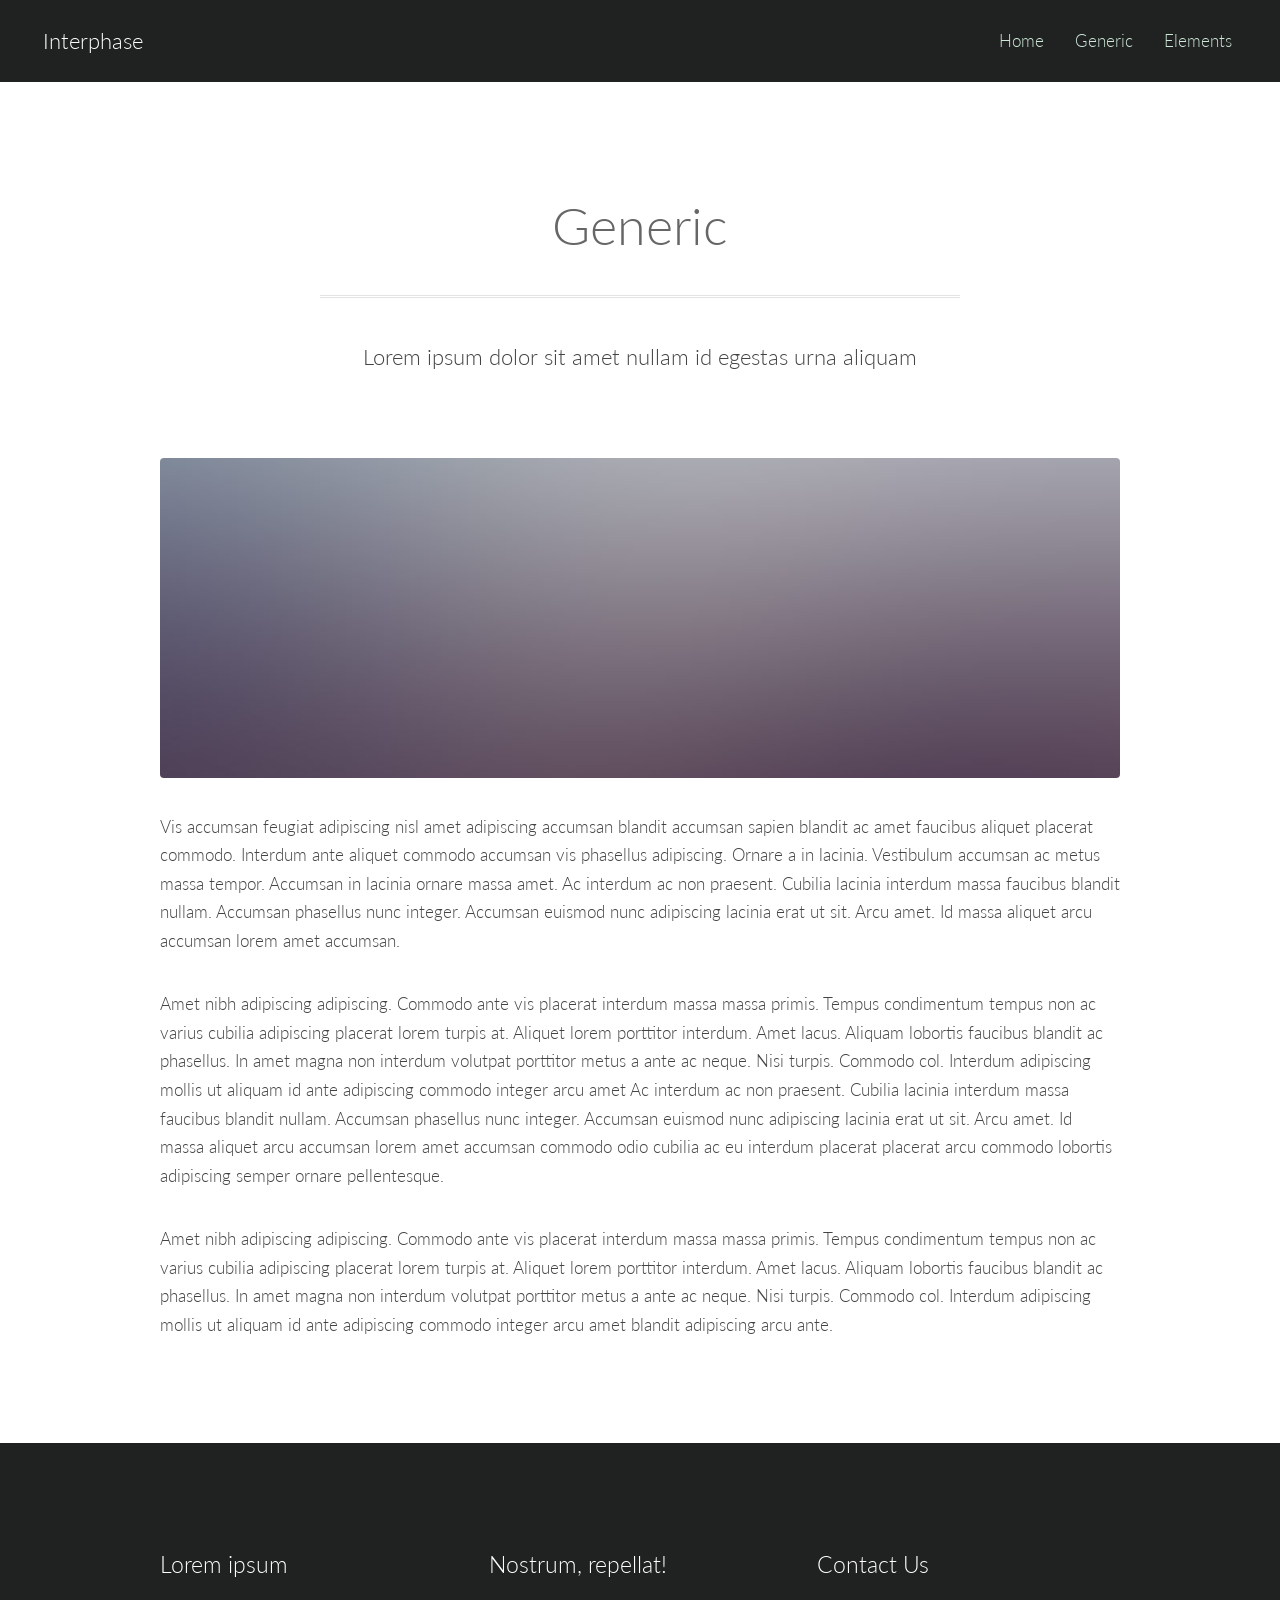
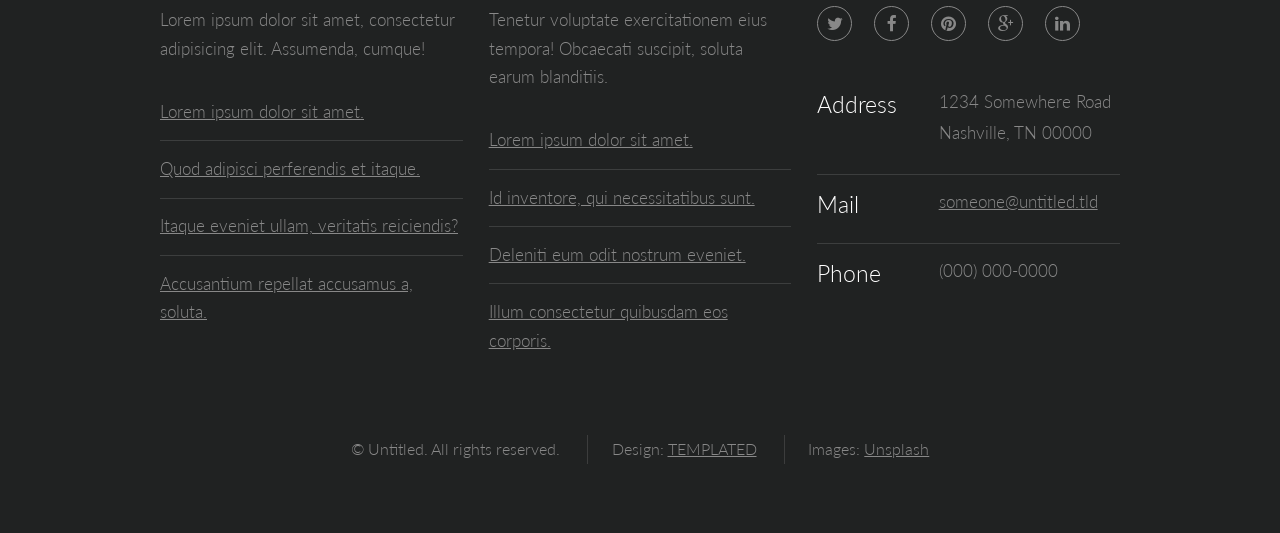
<file: constaco/generic.html>
<!DOCTYPE html>
<!--
	Interphase by TEMPLATED
	templated.co @templatedco
	Released for free under the Creative Commons Attribution 3.0 license (templated.co/license)
-->
<html lang="en">
	<head>
		<meta charset="UTF-8">
		<title>Generic - Interphase by TEMPLATED</title>
		<meta http-equiv="content-type" content="text/html; charset=utf-8" />
		<meta name="description" content="" />
		<meta name="keywords" content="" />
		<!--[if lte IE 8]><script src="css/ie/html5shiv.js"></script><![endif]-->
		<script src="js/jquery.min.js"></script>
		<script src="js/skel.min.js"></script>
		<script src="js/skel-layers.min.js"></script>
		<script src="js/init.js"></script>
		<noscript>
			<link rel="stylesheet" href="css/skel.css" />
			<link rel="stylesheet" href="css/style.css" />
			<link rel="stylesheet" href="css/style-xlarge.css" />
		</noscript>
		<!--[if lte IE 8]><link rel="stylesheet" href="css/ie/v8.css" /><![endif]-->
	</head>
	<body>

		<!-- Header -->
			<header id="header">
				<h1><a href="index.html">Interphase</a></h1>
				<nav id="nav">
					<ul>
						<li><a href="index.html">Home</a></li>
						<li><a href="generic.html">Generic</a></li>
						<li><a href="elements.html">Elements</a></li>
					</ul>
				</nav>
			</header>

		<!-- Main -->
			<section id="main" class="wrapper">
				<div class="container">

					<header class="major">
						<h2>Generic</h2>
						<p>Lorem ipsum dolor sit amet nullam id egestas urna aliquam</p>
					</header>

					<a href="#" class="image fit"><img src="images/pic08.jpg" alt="" /></a>
					<p>Vis accumsan feugiat adipiscing nisl amet adipiscing accumsan blandit accumsan sapien blandit ac amet faucibus aliquet placerat commodo. Interdum ante aliquet commodo accumsan vis phasellus adipiscing. Ornare a in lacinia. Vestibulum accumsan ac metus massa tempor. Accumsan in lacinia ornare massa amet. Ac interdum ac non praesent. Cubilia lacinia interdum massa faucibus blandit nullam. Accumsan phasellus nunc integer. Accumsan euismod nunc adipiscing lacinia erat ut sit. Arcu amet. Id massa aliquet arcu accumsan lorem amet accumsan.</p>
					<p>Amet nibh adipiscing adipiscing. Commodo ante vis placerat interdum massa massa primis. Tempus condimentum tempus non ac varius cubilia adipiscing placerat lorem turpis at. Aliquet lorem porttitor interdum. Amet lacus. Aliquam lobortis faucibus blandit ac phasellus. In amet magna non interdum volutpat porttitor metus a ante ac neque. Nisi turpis. Commodo col. Interdum adipiscing mollis ut aliquam id ante adipiscing commodo integer arcu amet Ac interdum ac non praesent. Cubilia lacinia interdum massa faucibus blandit nullam. Accumsan phasellus nunc integer. Accumsan euismod nunc adipiscing lacinia erat ut sit. Arcu amet. Id massa aliquet arcu accumsan lorem amet accumsan commodo odio cubilia ac eu interdum placerat placerat arcu commodo lobortis adipiscing semper ornare pellentesque.</p>
					<p>Amet nibh adipiscing adipiscing. Commodo ante vis placerat interdum massa massa primis. Tempus condimentum tempus non ac varius cubilia adipiscing placerat lorem turpis at. Aliquet lorem porttitor interdum. Amet lacus. Aliquam lobortis faucibus blandit ac phasellus. In amet magna non interdum volutpat porttitor metus a ante ac neque. Nisi turpis. Commodo col. Interdum adipiscing mollis ut aliquam id ante adipiscing commodo integer arcu amet blandit adipiscing arcu ante.</p>

				</div>
			</section>

		<!-- Footer -->
			<footer id="footer">
				<div class="container">
					<div class="row">
						<section class="4u 6u(medium) 12u$(small)">
							<h3>Lorem ipsum</h3>
							<p>Lorem ipsum dolor sit amet, consectetur adipisicing elit. Assumenda, cumque!</p>
							<ul class="alt">
								<li><a href="#">Lorem ipsum dolor sit amet.</a></li>
								<li><a href="#">Quod adipisci perferendis et itaque.</a></li>
								<li><a href="#">Itaque eveniet ullam, veritatis reiciendis?</a></li>
								<li><a href="#">Accusantium repellat accusamus a, soluta.</a></li>
							</ul>
						</section>
						<section class="4u 6u$(medium) 12u$(small)">
							<h3>Nostrum, repellat!</h3>
							<p>Tenetur voluptate exercitationem eius tempora! Obcaecati suscipit, soluta earum blanditiis.</p>
							<ul class="alt">
								<li><a href="#">Lorem ipsum dolor sit amet.</a></li>
								<li><a href="#">Id inventore, qui necessitatibus sunt.</a></li>
								<li><a href="#">Deleniti eum odit nostrum eveniet.</a></li>
								<li><a href="#">Illum consectetur quibusdam eos corporis.</a></li>
							</ul>
						</section>
						<section class="4u$ 12u$(medium) 12u$(small)">
							<h3>Contact Us</h3>
							<ul class="icons">
								<li><a href="#" class="icon rounded fa-twitter"><span class="label">Twitter</span></a></li>
								<li><a href="#" class="icon rounded fa-facebook"><span class="label">Facebook</span></a></li>
								<li><a href="#" class="icon rounded fa-pinterest"><span class="label">Pinterest</span></a></li>
								<li><a href="#" class="icon rounded fa-google-plus"><span class="label">Google+</span></a></li>
								<li><a href="#" class="icon rounded fa-linkedin"><span class="label">LinkedIn</span></a></li>
							</ul>
							<ul class="tabular">
								<li>
									<h3>Address</h3>
									1234 Somewhere Road<br>
									Nashville, TN 00000
								</li>
								<li>
									<h3>Mail</h3>
									<a href="#">someone@untitled.tld</a>
								</li>
								<li>
									<h3>Phone</h3>
									(000) 000-0000
								</li>
							</ul>
						</section>
					</div>
					<ul class="copyright">
						<li>&copy; Untitled. All rights reserved.</li>
						<li>Design: <a href="http://templated.co">TEMPLATED</a></li>
						<li>Images: <a href="http://unsplash.com">Unsplash</a></li>
					</ul>
				</div>
			</footer>

	</body>
</html>
</file>
<file: 404/css/base.css>
/**
 * =================================================================== 
 *
 *  Quatro v1.0 Base Stylesheet
 *  url: www.styleshout.com
 *  04-07-2016
 *  ------------------------------------------------------------------
 *  TOC:
 *  01. reset
 *  02. basic/base setup styles
 *  03. grid
 *  04. MISC
 *
 * =================================================================== 
 */


/** 
 * ===================================================================
 * 01. reset - normalize.css v3.0.2 | MIT License | git.io/normalize
 *
 * ------------------------------------------------------------------- 
 */

html {
	font-family: sans-serif;
	-ms-text-size-adjust: 100%;
	-webkit-text-size-adjust: 100%;
}
body {
	margin: 0;
}
article, aside, details, figcaption, figure, footer, header, hgroup, main, menu, nav, section, summary {
	display: block;
}
audio, canvas, progress, video {
	display: inline-block;
	vertical-align: baseline;
}
audio:not([controls]) {
	display: none;
	height: 0;
}
[hidden], template {
	display: none;
}
a {
	background: transparent;
}
a:active, a:hover {
	outline: 0;
}
abbr[title] {
	border-bottom: 1px dotted;
}
b, strong {
	font-weight: bold;
}
dfn {
	font-style: italic;
}
h1 {
	font-size: 2em;
	margin: 0.67em 0;
}
mark {
	background: #ff0;
	color: #000;
}
small {
	font-size: 80%;
}
sub, sup {
	font-size: 75%;
	line-height: 0;
	position: relative;
	vertical-align: baseline;
}
sup {
	top: -0.5em;
}
sub {
	bottom: -0.25em;
}
img {
	border: 0;
}
svg:not(:root) {
	overflow: hidden;
}
figure {
	margin: 1em 40px;
}
hr {
	-moz-box-sizing: content-box;
	box-sizing: content-box;
	height: 0;
}
pre {
	overflow: auto;
}
code, kbd, pre, samp {
	font-family: monospace, monospace;
	font-size: 1em;
}
button, input, optgroup, select, textarea {
	color: inherit;
	font: inherit;
	margin: 0;
}
button {
	overflow: visible;
}
button, select {
	text-transform: none;
}
button, html input[type="button"], input[type="reset"], input[type="submit"] {
	-webkit-appearance: button;
	cursor: pointer;
}
button[disabled], html input[disabled] {
	cursor: default;
}
button::-moz-focus-inner, input::-moz-focus-inner {
	border: 0;
	padding: 0;
}
input {
	line-height: normal;
}
input[type="checkbox"], input[type="radio"] {
	box-sizing: border-box;
	padding: 0;
}
input[type="number"]::-webkit-inner-spin-button, input[type="number"]::-webkit-outer-spin-button {
	height: auto;
}
input[type="search"] {
	-webkit-appearance: textfield;
	-moz-box-sizing: content-box;
	-webkit-box-sizing: content-box;
	box-sizing: content-box;
}
input[type="search"]::-webkit-search-cancel-button, input[type="search"]::-webkit-search-decoration {
	-webkit-appearance: none;
}
fieldset {
	border: 1px solid #c0c0c0;
	margin: 0 2px;
	padding: 0.35em 0.625em 0.75em;
}
legend {
	border: 0;
	padding: 0;
}
textarea {
	overflow: auto;
}
optgroup {
	font-weight: bold;
}
table {
	border-collapse: collapse;
	border-spacing: 0;
}
td, th {
	padding: 0;
}


/** 
 * ===================================================================
 * 02. basic/base setup styles - (_basic.scss)
 *
 * ------------------------------------------------------------------- 
 */

html {
	font-size: 62.5%;
	box-sizing: border-box;
}
*, *::before, *::after {
	box-sizing: inherit;
}
body {
	font-weight: normal;
	line-height: 1;
	text-rendering: optimizeLegibility;
	word-wrap: break-word;
	-webkit-overflow-scrolling: touch;
	-webkit-text-size-adjust: none;
}
body, input, button {
	-moz-osx-font-smoothing: grayscale;
	-webkit-font-smoothing: antialiased;
}

/**
 * Media - (_basic.scss)
 * ------------------------------------------------------------------- 
 */

img, video {
	max-width: 100%;
	height: auto;
}

/**
 * Typography resets - (_basic.scss)
 * ------------------------------------------------------------------- 
 */

div, dl, dt, dd, ul, ol, li, h1, h2, h3, h4, h5, h6, pre, form, p, blockquote, th, td {
	margin: 0;
	padding: 0;
}
h1, h2, h3, h4, h5, h6 {
	-webkit-font-variant-ligatures: common-ligatures;
	-moz-font-variant-ligatures: common-ligatures;
	font-variant-ligatures: common-ligatures;
	text-rendering: optimizeLegibility;
}
em, i {
	font-style: italic;
	line-height: inherit;
}
strong, b {
	font-weight: bold;
	line-height: inherit;
}
small {
	font-size: 60%;
	line-height: inherit;
}
ol, ul {
	list-style: none;
}
li {
	display: block;
}

/**
 * links - (_basic.scss)
 * ------------------------------------------------------------------- 
 */

a {
	text-decoration: none;
	line-height: inherit;
}
a img {
	border: none;
}

/**
 * inputs - (_basic.scss)
 * ------------------------------------------------------------------- 
 */

fieldset {
	margin: 0;
	padding: 0;
}
input[type="email"],
input[type="number"],
input[type="search"],
input[type="text"],
input[type="tel"],
input[type="url"],
input[type="password"],
textarea {
	-webkit-appearance: none;
	-moz-appearance: none;
	-ms-appearance: none;
	-o-appearance: none;
	appearance: none;
}


/** 
 * ===================================================================
 * 03. grid - (_grid.scss)
 *
 * ------------------------------------------------------------------- 
 */

.row {
	width: 94%;
	max-width: 1170px;
	margin: 0 auto;
}
.row:before, .row:after {
	content: "";
	display: table;
}
.row:after {
	clear: both;
}
.row .row {
	width: auto;
	max-width: none;
	margin-left: -20px;
	margin-right: -20px;
}

[class*="col-"], .bgrid {
	float: left;
}
[class*="col-"] + [class*="col-"].end {
	float: right;
}
[class*="col-"] {
	padding: 0 20px;
}

.col-one {
	width: 8.33333%;
}
.col-two, .col-1-6 {
	width: 16.66667%;
}
.col-three, .col-1-4 {
	width: 25%;
}
.col-four, .col-1-3 {
	width: 33.33333%;
}
.col-five {
	width: 41.66667%;
}
.col-six, .col-1-2 {
	width: 50%;
}
.col-seven {
	width: 58.33333%;
}
.col-eight, .col-2-3 {
	width: 66.66667%;
}
.col-nine, .col-3-4 {
	width: 75%;
}
.col-ten, .col-5-6 {
	width: 83.33333%;
}
.col-eleven {
	width: 91.66667%;
}
.col-twelve, .col-full {
	width: 100%;
}

/**
 * small screens - (_grid.scss)
 * --------------------------------------------------------------- 
 */

@media screen and (max-width:1024px) {
	.row .row {
		margin-left: -18px;
		margin-right: -18px;
	}
	[class*="col-"] {
		padding: 0 18px;
	}
}

/**
 * tablets - (_grid.scss)
 * --------------------------------------------------------------- 
 */

@media screen and (max-width:768px) {
	.row {
		width: auto;
		padding-left: 30px;
		padding-right: 30px;
	}
	.row .row {
		padding-left: 0;
		padding-right: 0;
		margin-left: -15px;
		margin-right: -15px;
	}
	[class*="col-"] {
		padding: 0 15px;
	}
	.tab-1-4 {
		width: 25%;
	}
	.tab-1-3 {
		width: 33.33333%;
	}
	.tab-1-2 {
		width: 50%;
	}
	.tab-2-3 {
		width: 66.66667%;
	}
	.tab-3-4 {
		width: 75%;
	}
	.tab-full {
		width: 100%;
	}
}

/**
 * large mobile devices - (_grid.scss)
 * --------------------------------------------------------------- 
 */

@media screen and (max-width:600px) {
	.row {
		padding-left: 25px;
		padding-right: 25px;
	}
	.row .row {
		margin-left: -10px;
		margin-right: -10px;
	}
	[class*="col-"] {
		padding: 0 10px;
	}
	.mob-1-4 {
		width: 25%;
	}
	.mob-1-2 {
		width: 50%;
	}
	.mob-3-4 {
		width: 75%;
	}
	.mob-full {
		width: 100%;
	}
}

/**
 * small mobile devices - (_grid.scss)
 * --------------------------------------------------------------- 
 */

@media screen and (max-width:400px) {
	.row .row {
		padding-left: 0;
		padding-right: 0;
		margin-left: 0;
		margin-right: 0;
	}
	[class*="col-"] {
		width: 100% !important;
		float: none !important;
		clear: both !important;
		margin-left: 0;
		margin-right: 0;
		padding: 0;
	}
	[class*="col-"] + [class*="col-"].end {
		float: none;
	}
}

/** 
 * ===================================================================
 * block grids - (_grid.scss)
 *
 * ------------------------------------------------------------------- 
 */

[class*="block-"]:before, [class*="block-"]:after {
	content: "";
	display: table;
}
[class*="block-"]:after {
	clear: both;
}
.block-1-6 .bgrid {
	width: 16.66667%;
}
.block-1-4 .bgrid {
	width: 25%;
}
.block-1-3 .bgrid {
	width: 33.33333%;
}
.block-1-2 .bgrid {
	width: 50%;
}

/**
 * Clearing for block grid columns. Allow columns with 
 * different heights to align properly.
 */

.block-1-6 .bgrid:nth-child(6n+1),
.block-1-4 .bgrid:nth-child(4n+1),
.block-1-3 .bgrid:nth-child(3n+1),
.block-1-2 .bgrid:nth-child(2n+1) {
	clear: both;
}

/**
 * small screens - (_grid.scss)
 * --------------------------------------------------------------- 
 */

@media screen and (max-width:1024px) {
	.block-s-1-6 .bgrid {
		width: 16.66667%;
	}
	.block-s-1-4 .bgrid {
		width: 25%;
	}
	.block-s-1-3 .bgrid {
		width: 33.33333%;
	}
	.block-s-1-2 .bgrid {
		width: 50%;
	}
	.block-s-full .bgrid {
		width: 100%;
		clear: both;
	}

	[class*="block-s-"] .bgrid:nth-child(n) {
		clear: none;
	}
	.block-s-1-6 .bgrid:nth-child(6n+1),
	.block-s-1-4 .bgrid:nth-child(4n+1),
	.block-s-1-3 .bgrid:nth-child(3n+1),
	.block-s-1-2 .bgrid:nth-child(2n+1) {
		clear: both;
	}
}

/**
 * tablets - (_grid.scss)
 * --------------------------------------------------------------- 
 */

@media screen and (max-width:768px) {
	.block-tab-1-6 .bgrid {
		width: 16.66667%;
	}
	.block-tab-1-4 .bgrid {
		width: 25%;
	}
	.block-tab-1-3 .bgrid {
		width: 33.33333%;
	}
	.block-tab-1-2 .bgrid {
		width: 50%;
	}
	.block-tab-full .bgrid {
		width: 100%;
		clear: both;
	}

	[class*="block-tab-"] .bgrid:nth-child(n) {
		clear: none;
	}
	.block-tab-1-6 .bgrid:nth-child(6n+1),
	.block-tab-1-4 .bgrid:nth-child(4n+1),
	.block-tab-1-3 .bgrid:nth-child(3n+1),
	.block-tab-1-2 .bgrid:nth-child(2n+1) {
		clear: both;
	}
}

/**
 * large mobile devices - (_grid.scss)
 * --------------------------------------------------------------- 
 */

@media screen and (max-width:600px) {
	.block-mob-1-6 .bgrid {
		width: 16.66667%;
	}
	.block-mob-1-4 .bgrid {
		width: 25%;
	}
	.block-mob-1-3 .bgrid {
		width: 33.33333%;
	}
	.block-mob-1-2 .bgrid {
		width: 50%;
	}
	.block-mob-full .bgrid {
		width: 100%;
		clear: both;
	}

	[class*="block-mob-"] .bgrid:nth-child(n) {
		clear: none;
	}
	.block-mob-1-6 .bgrid:nth-child(6n+1),
	.block-mob-1-4 .bgrid:nth-child(4n+1),
	.block-mob-1-3 .bgrid:nth-child(3n+1),
	.block-mob-1-2 .bgrid:nth-child(2n+1) {
		clear: both;
	}
}

/**
 * stack on small mobile devices - (_grid.scss)
 * --------------------------------------------------------------- 
 */

@media screen and (max-width:400px) {
	.stack .bgrid {
		width: 100% !important;
		float: none !important;
		clear: both !important;
		margin-left: 0;
		margin-right: 0;
	}
}

/** 
 * ===================================================================
 * 04. MISC  - (_grid.scss)
 *
 * ------------------------------------------------------------------- 
 */

/**
 * Clearing - (http://nicolasgallagher.com/micro-clearfix-hack/
 */

.group:before, .group:after {
	content: "";
	display: table;
}
.group:after {
	clear: both;
}

/**
 * Misc Helper Styles 
 */

.hide {
	display: none;
}
.invisible {
	visibility: hidden;
}
.antialiased {
	-webkit-font-smoothing: antialiased;
	-moz-osx-font-smoothing: grayscale;
}
.overflow-hidden {
	overflow: hidden;
}
.remove-bottom {
	margin-bottom: 0;
}
.half-bottom {
	margin-bottom: 1.5rem !important;
}
.add-bottom {
	margin-bottom: 3rem !important;
}
.no-border {
	border: none;
}
.full-width {
	width: 100%;
}
.text-center {
	text-align: center;
}
.text-left {
	text-align: left;
}
.text-right {
	text-align: right;
}
.pull-left {
	float: left;
}
.pull-right {
	float: right;
}
.align-center {
	margin-left: auto;
	margin-right: auto;
	text-align: center;
}

/*# sourceMappingURL=base.css.map */
</file>
<file: 404/css/vendor.css>
/**
 * =================================================================== 
 *
 *  Quatro v1.0 Vendor/Third Party CSS 
 *  url: www.styleshout.com
 *  04-07-2016
 *  ------------------------------------------------------------------
 *  TOC:
 *  01. Vegas - Fullscreen Backgrounds and Slideshows.
 *
 * =================================================================== 
 */


/* ----------------------------------------------------------------------------
 * 01. Vegas - Fullscreen Backgrounds and Slideshows.
 *
 * v2.2.0 - built 2016-01-18
 * Licensed under the MIT License.
 * http://vegas.jaysalvat.com/
 * ----------------------------------------------------------------------------
 * Copyright (C) 2010-2016 Jay Salvat
 * http://jaysalvat.com/
 * ---------------------------------------------------------------------------- */

.vegas-overlay,
.vegas-slide,
.vegas-slide-inner,
.vegas-timer,
.vegas-wrapper {
	position: absolute;
	top: 0;
	left: 0;
	bottom: 0;
	right: 0;
	overflow: hidden;
	border: none;
	padding: 0;
	margin: 0;
}

.vegas-overlay {
	opacity: .5;
	background: url(overlays/02.png) center center;
}

.vegas-timer {
	top: auto;
	bottom: 0;
	height: 2px;
}

.vegas-timer-progress {
	width: 0;
	height: 100%;
	background: #fff;
	-webkit-transition: width ease-out;
	transition: width ease-out;
}

.vegas-timer-running .vegas-timer-progress {
	width: 100%;
}

.vegas-slide,
.vegas-slide-inner {
	margin: 0;
	padding: 0;
	background: center center no-repeat;
	-webkit-transform: translateZ(0);
	transform: translateZ(0);
}

body .vegas-container {
	overflow: hidden !important;
	position: relative;
}

.vegas-video {
	min-width: 100%;
	min-height: 100%;
	width: auto;
	height: auto;
}

body.vegas-container {
	overflow: auto;
	position: static;
	z-index: -2;
}

body.vegas-container > .vegas-overlay,
body.vegas-container > .vegas-slide,
body.vegas-container > .vegas-timer {
	position: fixed;
	z-index: -1;
}

:root body.vegas-container > .vegas-overlay,
:root body.vegas-container > .vegas-slide,
_::full-page-media,
_:future {
	bottom: -76px;
}

.vegas-transition-fade,
.vegas-transition-fade2 {
	opacity: 0;
}

.vegas-transition-fade-in,
.vegas-transition-fade2-in {
	opacity: 1;
}

.vegas-transition-fade2-out {
	opacity: 0;
}

.vegas-transition-blur,
.vegas-transition-blur2 {
	opacity: 0;
	-webkit-filter: blur(32px);
	filter: blur(32px);
}

.vegas-transition-blur-in,
.vegas-transition-blur2-in {
	opacity: 1;
	-webkit-filter: blur(0);
	filter: blur(0);
}

.vegas-transition-blur2-out {
	opacity: 0;
}

.vegas-transition-flash,
.vegas-transition-flash2 {
	opacity: 0;
	-webkit-filter: brightness(25);
	filter: brightness(25);
}

.vegas-transition-flash-in,
.vegas-transition-flash2-in {
	opacity: 1;
	-webkit-filter: brightness(1);
	filter: brightness(1);
}

.vegas-transition-flash2-out {
	opacity: 0;
	-webkit-filter: brightness(25);
	filter: brightness(25);
}

.vegas-transition-negative,
.vegas-transition-negative2 {
	opacity: 0;
	-webkit-filter: invert(100%);
	filter: invert(100%);
}

.vegas-transition-negative-in,
.vegas-transition-negative2-in {
	opacity: 1;
	-webkit-filter: invert(0);
	filter: invert(0);
}

.vegas-transition-negative2-out {
	opacity: 0;
	-webkit-filter: invert(100%);
	filter: invert(100%);
}

.vegas-transition-burn,
.vegas-transition-burn2 {
	opacity: 0;
	-webkit-filter: contrast(1000%) saturate(1000%);
	filter: contrast(1000%) saturate(1000%);
}

.vegas-transition-burn-in,
.vegas-transition-burn2-in {
	opacity: 1;
	-webkit-filter: contrast(100%) saturate(100%);
	filter: contrast(100%) saturate(100%);
}

.vegas-transition-burn2-out {
	opacity: 0;
	-webkit-filter: contrast(1000%) saturate(1000%);
	filter: contrast(1000%) saturate(1000%);
}

.vegas-transition-slideLeft,
.vegas-transition-slideLeft2 {
	-webkit-transform: translateX(100%);
	transform: translateX(100%);
}

.vegas-transition-slideLeft-in,
.vegas-transition-slideLeft2-in {
	-webkit-transform: translateX(0);
	transform: translateX(0);
}

.vegas-transition-slideLeft2-out,
.vegas-transition-slideRight,
.vegas-transition-slideRight2 {
	-webkit-transform: translateX(-100%);
	transform: translateX(-100%);
}

.vegas-transition-slideRight-in,
.vegas-transition-slideRight2-in {
	-webkit-transform: translateX(0);
	transform: translateX(0);
}

.vegas-transition-slideRight2-out {
	-webkit-transform: translateX(100%);
	transform: translateX(100%);
}

.vegas-transition-slideUp,
.vegas-transition-slideUp2 {
	-webkit-transform: translateY(100%);
	transform: translateY(100%);
}

.vegas-transition-slideUp-in,
.vegas-transition-slideUp2-in {
	-webkit-transform: translateY(0);
	transform: translateY(0);
}

.vegas-transition-slideDown,
.vegas-transition-slideDown2,
.vegas-transition-slideUp2-out {
	-webkit-transform: translateY(-100%);
	transform: translateY(-100%);
}

.vegas-transition-slideDown-in,
.vegas-transition-slideDown2-in {
	-webkit-transform: translateY(0);
	transform: translateY(0);
}

.vegas-transition-slideDown2-out {
	-webkit-transform: translateY(100%);
	transform: translateY(100%);
}

.vegas-transition-zoomIn,
.vegas-transition-zoomIn2 {
	-webkit-transform: scale(0);
	transform: scale(0);
	opacity: 0;
}

.vegas-transition-zoomIn-in,
.vegas-transition-zoomIn2-in {
	-webkit-transform: scale(1);
	transform: scale(1);
	opacity: 1;
}

.vegas-transition-zoomIn2-out,
.vegas-transition-zoomOut,
.vegas-transition-zoomOut2 {
	-webkit-transform: scale(2);
	transform: scale(2);
	opacity: 0;
}

.vegas-transition-zoomOut-in,
.vegas-transition-zoomOut2-in {
	-webkit-transform: scale(1);
	transform: scale(1);
	opacity: 1;
}

.vegas-transition-zoomOut2-out {
	-webkit-transform: scale(0);
	transform: scale(0);
	opacity: 0;
}

.vegas-transition-swirlLeft,
.vegas-transition-swirlLeft2 {
	-webkit-transform: scale(2) rotate(35deg);
	transform: scale(2) rotate(35deg);
	opacity: 0;
}

.vegas-transition-swirlLeft-in,
.vegas-transition-swirlLeft2-in {
	-webkit-transform: scale(1) rotate(0);
	transform: scale(1) rotate(0);
	opacity: 1;
}

.vegas-transition-swirlLeft2-out,
.vegas-transition-swirlRight,
.vegas-transition-swirlRight2 {
	-webkit-transform: scale(2) rotate(-35deg);
	transform: scale(2) rotate(-35deg);
	opacity: 0;
}

.vegas-transition-swirlRight-in,
.vegas-transition-swirlRight2-in {
	-webkit-transform: scale(1) rotate(0);
	transform: scale(1) rotate(0);
	opacity: 1;
}

.vegas-transition-swirlRight2-out {
	-webkit-transform: scale(2) rotate(35deg);
	transform: scale(2) rotate(35deg);
	opacity: 0;
}

.vegas-animation-kenburns {
	-webkit-animation: kenburns ease-out;
	animation: kenburns ease-out;
}

@-webkit-keyframes kenburns {
	0% {
		-webkit-transform: scale(1.5);
		transform: scale(1.5);
	}

	100% {
		-webkit-transform: scale(1);
		transform: scale(1);
	}

}

@keyframes kenburns {
	0% {
		-webkit-transform: scale(1.5);
		transform: scale(1.5);
	}

	100% {
		-webkit-transform: scale(1);
		transform: scale(1);
	}

}

.vegas-animation-kenburnsUp {
	-webkit-animation: kenburnsUp ease-out;
	animation: kenburnsUp ease-out;
}

@-webkit-keyframes kenburnsUp {
	0% {
		-webkit-transform: scale(1.5) translate(0, 10%);
		transform: scale(1.5) translate(0, 10%);
	}

	100% {
		-webkit-transform: scale(1) translate(0, 0);
		transform: scale(1) translate(0, 0);
	}

}

@keyframes kenburnsUp {
	0% {
		-webkit-transform: scale(1.5) translate(0, 10%);
		transform: scale(1.5) translate(0, 10%);
	}

	100% {
		-webkit-transform: scale(1) translate(0, 0);
		transform: scale(1) translate(0, 0);
	}

}

.vegas-animation-kenburnsDown {
	-webkit-animation: kenburnsDown ease-out;
	animation: kenburnsDown ease-out;
}

@-webkit-keyframes kenburnsDown {
	0% {
		-webkit-transform: scale(1.5) translate(0, -10%);
		transform: scale(1.5) translate(0, -10%);
	}

	100% {
		-webkit-transform: scale(1) translate(0, 0);
		transform: scale(1) translate(0, 0);
	}

}

@keyframes kenburnsDown {
	0% {
		-webkit-transform: scale(1.5) translate(0, -10%);
		transform: scale(1.5) translate(0, -10%);
	}

	100% {
		-webkit-transform: scale(1) translate(0, 0);
		transform: scale(1) translate(0, 0);
	}

}

.vegas-animation-kenburnsLeft {
	-webkit-animation: kenburnsLeft ease-out;
	animation: kenburnsLeft ease-out;
}

@-webkit-keyframes kenburnsLeft {
	0% {
		-webkit-transform: scale(1.5) translate(10%, 0);
		transform: scale(1.5) translate(10%, 0);
	}

	100% {
		-webkit-transform: scale(1) translate(0, 0);
		transform: scale(1) translate(0, 0);
	}

}

@keyframes kenburnsLeft {
	0% {
		-webkit-transform: scale(1.5) translate(10%, 0);
		transform: scale(1.5) translate(10%, 0);
	}

	100% {
		-webkit-transform: scale(1) translate(0, 0);
		transform: scale(1) translate(0, 0);
	}

}

.vegas-animation-kenburnsRight {
	-webkit-animation: kenburnsRight ease-out;
	animation: kenburnsRight ease-out;
}

@-webkit-keyframes kenburnsRight {
	0% {
		-webkit-transform: scale(1.5) translate(-10%, 0);
		transform: scale(1.5) translate(-10%, 0);
	}

	100% {
		-webkit-transform: scale(1) translate(0, 0);
		transform: scale(1) translate(0, 0);
	}

}

@keyframes kenburnsRight {
	0% {
		-webkit-transform: scale(1.5) translate(-10%, 0);
		transform: scale(1.5) translate(-10%, 0);
	}

	100% {
		-webkit-transform: scale(1) translate(0, 0);
		transform: scale(1) translate(0, 0);
	}

}

.vegas-animation-kenburnsUpLeft {
	-webkit-animation: kenburnsUpLeft ease-out;
	animation: kenburnsUpLeft ease-out;
}

@-webkit-keyframes kenburnsUpLeft {
	0% {
		-webkit-transform: scale(1.5) translate(10%, 10%);
		transform: scale(1.5) translate(10%, 10%);
	}

	100% {
		-webkit-transform: scale(1) translate(0, 0);
		transform: scale(1) translate(0, 0);
	}

}

@keyframes kenburnsUpLeft {
	0% {
		-webkit-transform: scale(1.5) translate(10%, 10%);
		transform: scale(1.5) translate(10%, 10%);
	}

	100% {
		-webkit-transform: scale(1) translate(0, 0);
		transform: scale(1) translate(0, 0);
	}

}

.vegas-animation-kenburnsUpRight {
	-webkit-animation: kenburnsUpRight ease-out;
	animation: kenburnsUpRight ease-out;
}

@-webkit-keyframes kenburnsUpRight {
	0% {
		-webkit-transform: scale(1.5) translate(-10%, 10%);
		transform: scale(1.5) translate(-10%, 10%);
	}

	100% {
		-webkit-transform: scale(1) translate(0, 0);
		transform: scale(1) translate(0, 0);
	}

}

@keyframes kenburnsUpRight {
	0% {
		-webkit-transform: scale(1.5) translate(-10%, 10%);
		transform: scale(1.5) translate(-10%, 10%);
	}

	100% {
		-webkit-transform: scale(1) translate(0, 0);
		transform: scale(1) translate(0, 0);
	}

}

.vegas-animation-kenburnsDownLeft {
	-webkit-animation: kenburnsDownLeft ease-out;
	animation: kenburnsDownLeft ease-out;
}

@-webkit-keyframes kenburnsDownLeft {
	0% {
		-webkit-transform: scale(1.5) translate(10%, -10%);
		transform: scale(1.5) translate(10%, -10%);
	}

	100% {
		-webkit-transform: scale(1) translate(0, 0);
		transform: scale(1) translate(0, 0);
	}

}

@keyframes kenburnsDownLeft {
	0% {
		-webkit-transform: scale(1.5) translate(10%, -10%);
		transform: scale(1.5) translate(10%, -10%);
	}

	100% {
		-webkit-transform: scale(1) translate(0, 0);
		transform: scale(1) translate(0, 0);
	}

}

.vegas-animation-kenburnsDownRight {
	-webkit-animation: kenburnsDownRight ease-out;
	animation: kenburnsDownRight ease-out;
}

@-webkit-keyframes kenburnsDownRight {
	0% {
		-webkit-transform: scale(1.5) translate(-10%, -10%);
		transform: scale(1.5) translate(-10%, -10%);
	}

	100% {
		-webkit-transform: scale(1) translate(0, 0);
		transform: scale(1) translate(0, 0);
	}

}

@keyframes kenburnsDownRight {
	0% {
		-webkit-transform: scale(1.5) translate(-10%, -10%);
		transform: scale(1.5) translate(-10%, -10%);
	}

	100% {
		-webkit-transform: scale(1) translate(0, 0);
		transform: scale(1) translate(0, 0);
	}

}

/*# sourceMappingURL=vendor.css.map */
</file>
<file: constaco/css/skel.css>
/* Resets (http://meyerweb.com/eric/tools/css/reset/ | v2.0 | 20110126 | License: none (public domain)) */

	html,body,div,span,applet,object,iframe,h1,h2,h3,h4,h5,h6,p,blockquote,pre,a,abbr,acronym,address,big,cite,code,del,dfn,em,img,ins,kbd,q,s,samp,small,strike,strong,sub,sup,tt,var,b,u,i,center,dl,dt,dd,ol,ul,li,fieldset,form,label,legend,table,caption,tbody,tfoot,thead,tr,th,td,article,aside,canvas,details,embed,figure,figcaption,footer,header,hgroup,menu,nav,output,ruby,section,summary,time,mark,audio,video{margin:0;padding:0;border:0;font-size:100%;font:inherit;vertical-align:baseline;}article,aside,details,figcaption,figure,footer,header,hgroup,menu,nav,section{display:block;}body{line-height:1;}ol,ul{list-style:none;}blockquote,q{quotes:none;}blockquote:before,blockquote:after,q:before,q:after{content:'';content:none;}table{border-collapse:collapse;border-spacing:0;}body{-webkit-text-size-adjust:none}

/* Box Model */

	*, *:before, *:after {
		-moz-box-sizing: border-box;
		-webkit-box-sizing: border-box;
		box-sizing: border-box;
	}

/* Container */

	body {
		/* min-width: (containers) */
		min-width: 1200px;
	}

	.container {
		margin-left: auto;
		margin-right: auto;

		/* width: (containers) */
		width: 1200px;
	}

	/* Modifiers */

		/* 125% */
			.container.\31 25\25 {
				width: 100%;

				/* max-width: (containers * 1.25) */
				max-width: 1500px;

				/* min-width: (containers) */
				min-width: 1200px;
			}

		/* 75% */
			.container.\37 5\25 {

				/* width: (containers * 0.75) */
				width: 900px;

			}

		/* 50% */
			.container.\35 0\25 {

				/* width: (containers * 0.50) */
				width: 600px;

			}

		/* 25% */
			.container.\32 5\25 {

				/* width: (containers * 0.25) */
				width: 300px;

			}

/* Grid */

	.row {
		border-bottom: solid 1px transparent;
	}

	.row > * {
		float: left;
	}

	.row:after, .row:before {
		content: '';
		display: block;
		clear: both;
		height: 0;
	}

	.row.uniform > * > :first-child {
		margin-top: 0;
	}

	.row.uniform > * > :last-child {
		margin-bottom: 0;
	}

	/* Gutters */

		/* Normal */

			.row > * {
				/* padding: (gutters.horizontal) 0 0 (gutters.vertical) */
				padding: 0 0 0 2em;
			}

			.row {
				/* margin: -(gutters.horizontal) 0 0 -(gutters.vertical) */
				margin: 0 0 0 -2em;
			}

			.row.uniform > * {
				/* padding: (gutters.vertical) 0 0 (gutters.vertical) */
				padding: 2em 0 0 2em;
			}

			.row.uniform {
				/* margin: -(gutters.vertical) 0 0 -(gutters.vertical) */
				margin: -2em 0 0 -2em;
			}

		/* 200% */

			.row.\32 00\25 > * {
				/* padding: (gutters.horizontal) 0 0 (gutters.vertical) */
				padding: 0 0 0 4em;
			}

			.row.\32 00\25 {
				/* margin: -(gutters.horizontal) 0 0 -(gutters.vertical) */
				margin: 0 0 0 -4em;
			}

			.row.uniform.\32 00\25 > * {
				/* padding: (gutters.vertical) 0 0 (gutters.vertical) */
				padding: 4em 0 0 4em;
			}

			.row.uniform.\32 00\25 {
				/* margin: -(gutters.vertical) 0 0 -(gutters.vertical) */
				margin: -4em 0 0 -4em;
			}

		/* 150% */

			.row.\31 50\25 > * {
				/* padding: (gutters.horizontal) 0 0 (gutters.vertical) */
				padding: 0 0 0 1.5em;
			}

			.row.\31 50\25 {
				/* margin: -(gutters.horizontal) 0 0 -(gutters.vertical) */
				margin: 0 0 0 -1.5em;
			}

			.row.uniform.\31 50\25 > * {
				/* padding: (gutters.vertical) 0 0 (gutters.vertical) */
				padding: 1.5em 0 0 1.5em;
			}

			.row.uniform.\31 50\25 {
				/* margin: -(gutters.vertical) 0 0 -(gutters.vertical) */
				margin: -1.5em 0 0 -1.5em;
			}

		/* 50% */

			.row.\35 0\25 > * {
				/* padding: (gutters.horizontal) 0 0 (gutters.vertical) */
				padding: 0 0 0 1em;
			}

			.row.\35 0\25 {
				/* margin: -(gutters.horizontal) 0 0 -(gutters.vertical) */
				margin: 0 0 0 -1em;
			}

			.row.uniform.\35 0\25 > * {
				/* padding: (gutters.vertical) 0 0 (gutters.vertical) */
				padding: 1em 0 0 1em;
			}

			.row.uniform.\35 0\25 {
				/* margin: -(gutters.vertical) 0 0 -(gutters.vertical) */
				margin: -1em 0 0 -1em;
			}

		/* 25% */

			.row.\32 5\25 > * {
				/* padding: (gutters.horizontal) 0 0 (gutters.vertical) */
				padding: 0 0 0 0.5em;
			}

			.row.\32 5\25 {
				/* margin: -(gutters.horizontal) 0 0 -(gutters.vertical) */
				margin: 0 0 0 -0.5em;
			}

			.row.uniform.\32 5\25 > * {
				/* padding: (gutters.vertical) 0 0 (gutters.vertical) */
				padding: 0.5em 0 0 0.5em;
			}

			.row.uniform.\32 5\25 {
				/* margin: -(gutters.vertical) 0 0 -(gutters.vertical) */
				margin: -0.5em 0 0 -0.5em;
			}

		/* 0% */

			.row.\30 \25 > * {
				/* padding: (gutters.horizontal) 0 0 (gutters.vertical) */
				padding: 0;
			}

			.row.\30 \25 {
				/* margin: -(gutters.horizontal) 0 0 -(gutters.vertical) */
				margin: 0;
			}

	/* Cells */

		.\31 2u, .\31 2u\24, .\31 2u\28 1\29, .\31 2u\24\28 1\29 { width: 100%; clear: none; }
		.\31 1u, .\31 1u\24, .\31 1u\28 1\29, .\31 1u\24\28 1\29 { width: 91.6666666667%; clear: none; }
		.\31 0u, .\31 0u\24, .\31 0u\28 1\29, .\31 0u\24\28 1\29 { width: 83.3333333333%; clear: none; }
		.\39 u, .\39 u\24, .\39 u\28 1\29, .\39 u\24\28 1\29 { width: 75%; clear: none; }
		.\38 u, .\38 u\24, .\38 u\28 1\29, .\38 u\24\28 1\29 { width: 66.6666666667%; clear: none; }
		.\37 u, .\37 u\24, .\37 u\28 1\29, .\37 u\24\28 1\29 { width: 58.3333333333%; clear: none; }
		.\36 u, .\36 u\24, .\36 u\28 1\29, .\36 u\24\28 1\29 { width: 50%; clear: none; }
		.\35 u, .\35 u\24, .\35 u\28 1\29, .\35 u\24\28 1\29 { width: 41.6666666667%; clear: none; }
		.\34 u, .\34 u\24, .\34 u\28 1\29, .\34 u\24\28 1\29 { width: 33.3333333333%; clear: none; }
		.\33 u, .\33 u\24, .\33 u\28 1\29, .\33 u\24\28 1\29 { width: 25%; clear: none; }
		.\32 u, .\32 u\24, .\32 u\28 1\29, .\32 u\24\28 1\29 { width: 16.6666666667%; clear: none; }
		.\31 u, .\31 u\24, .\31 u\28 1\29, .\31 u\24\28 1\29 { width: 8.3333333333%; clear: none; }

		.\31 2u\24 + *, .\31 2u\24\28 1\29 + *,
		.\31 1u\24 + *, .\31 1u\24\28 1\29 + *,
		.\31 0u\24 + *, .\31 0u\24\28 1\29 + *,
		.\39 u\24 + *, .\39 u\24\28 1\29 + *,
		.\38 u\24 + *, .\38 u\24\28 1\29 + *,
		.\37 u\24 + *, .\37 u\24\28 1\29 + *,
		.\36 u\24 + *, .\36 u\24\28 1\29 + *,
		.\35 u\24 + *, .\35 u\24\28 1\29 + *,
		.\34 u\24 + *, .\34 u\24\28 1\29 + *,
		.\33 u\24 + *, .\33 u\24\28 1\29 + *,
		.\32 u\24 + *, .\32 u\24\28 1\29 + *,
		.\31 u\24  + *,  .\31 u\24\28 1\29 + * {
			clear: left;
		}

		.\-11u { margin-left: 91.6666666667% }
		.\-10u { margin-left: 83.3333333333% }
		.\-9u { margin-left: 75% }
		.\-8u { margin-left: 66.6666666667% }
		.\-7u { margin-left: 58.3333333333% }
		.\-6u { margin-left: 50% }
		.\-5u { margin-left: 41.6666666667% }
		.\-4u { margin-left: 33.3333333333% }
		.\-3u { margin-left: 25% }
		.\-2u { margin-left: 16.6666666667% }
		.\-1u { margin-left: 8.3333333333% }
</file>
<file: constaco/css/style-xlarge.css>
/*
	Interphase by TEMPLATED
	templated.co @templatedco
	Released for free under the Creative Commons Attribution 3.0 license (templated.co/license)
*/

/* Basic */

	body, input, select, textarea {
		font-size: 13pt;
	}
</file>
<file: constaco/css/ie/v8.css>
/*
	Interphase by TEMPLATED
	templated.co @templatedco
	Released for free under the Creative Commons Attribution 3.0 license (templated.co/license)
*/

/* Banner */

	#banner {
		background: url("../../images/banner.jpg");
		background-size: cover;
		-ms-behavior: url("css/ie/backgroundsize.min.htc");
	}
</file>
<file: 404/css/main.css>
@import url("fonts.css");
@import url("font-awesome/css/font-awesome.min.css");
html {
	font-size: 10px;
}

@media only screen and (max-width:1024px) {
	html {
		font-size: 9.375px;
	}
}

@media only screen and (max-width:768px) {
	html {
		font-size: 10px;
	}
}

@media only screen and (max-width:400px) {
	html {
		font-size: 9.375px;
	}
}

html, body {
	height: 100%;
}
body {
	background: #151515;
	font-family: "roboto-regular", sans-serif;
	font-size: 1.6rem;
	line-height: 3rem;
	color: #6e6e6e;
}

a, a:visited {
	color: #c0c0c0;
	-moz-transition: all 0.3s ease-in-out;
	-o-transition: all 0.3s ease-in-out;
	-webkit-transition: all 0.3s ease-in-out;
	-ms-transition: all 0.3s ease-in-out;
	transition: all 0.3s ease-in-out;
}
a:hover, a:focus {
	color: #c25d02;
}

h1, h2, h3, h4, h5, h6, .h01, .h02, .h03, .h04, .h05, .h06 {
	font-family: "roboto-bold", sans-serif;
	color: #d2d2d2;
	font-style: normal;
	text-rendering: optimizeLegibility;
	margin-bottom: 2.1rem;
}
h3, .h03, h4, .h04 {
	margin-bottom: 1.8rem;
}
h5, .h05, h6, .h06 {
	font-family: "roboto-black";
	margin-bottom: 1.2rem;
}
h1, .h01 {
	font-size: 3.1rem;
	line-height: 1.35;
	letter-spacing: -.1rem;
}
@media only screen and (max-width:600px) {
	h1, .h01 {
		font-size: 2.6rem;
		letter-spacing: -.07rem;
	}
}
h2, .h02 {
	font-size: 2.4rem;
	line-height: 1.25;
}
h3, .h03 {
	font-size: 2rem;
	line-height: 1.5;
}
h4, .h04 {
	font-size: 1.7rem;
	line-height: 1.76;
}
h5, .h05 {
	font-size: 1.4rem;
	line-height: 1.7;
	text-transform: uppercase;
	letter-spacing: .15rem;
}
h6, .h06 {
	font-size: 1.3rem;
	line-height: 1.85;
	text-transform: uppercase;
	letter-spacing: .15rem;
}
p img {
	margin: 0;
}
p.lead {
	font-family: "roboto-light", serif;
	font-size: 1.8rem;
	line-height: 1.8;
	color: #6e6e6e;
}
@media only screen and (max-width:768px) {
	p.lead {
		font-size: 1.7rem;
	}
}
em, i, strong, b {
	font-size: 1.6rem;
	line-height: 3rem;
	font-style: normal;
	font-weight: normal;
}
em, i {
	font-family: "roboto-thin", serif;
}
strong, b {
	font-family: "roboto-bold", serif;
}
small {
	font-size: 1.1rem;
	line-height: inherit;
}
blockquote {
	margin: 3rem 0;
	padding-left: 4rem;
	position: relative;
}
blockquote:before {
	content: "\201C";
	font-size: 8rem;
	line-height: 0px;
	margin: 0;
	color: #333;
	font-family: arial, sans-serif;
	position: absolute;
	top: 3rem;
	left: 0;
}
blockquote p {
	font-family: georgia, serif;
	font-style: italic;
	padding: 0;
	font-size: 1.9rem;
	line-height: 1.75;
}
blockquote cite {
	display: block;
	font-size: 1.2rem;
	font-style: normal;
	line-height: 1.65;
}
blockquote cite:before {
	content: "\2014 \0020";
}
blockquote cite a, blockquote cite a:visited {
	color: #888888;
	border: none;
}
abbr {
	font-family: "roboto-bold", serif;
	font-variant: small-caps;
	text-transform: lowercase;
	letter-spacing: .05rem;
	color: #888888;
}
var, kbd, samp, code, pre {
	font-family: Consolas, "Andale Mono", Courier, "Courier New", monospace;
}
pre {
	padding: 2.4rem 3rem 3rem;
	background: #F1F1F1;
}
code {
	font-size: 1.4rem;
	margin: 0 .2rem;
	padding: .3rem .6rem;
	white-space: nowrap;
	background: #F1F1F1;
	border: 1px solid #E1E1E1;
	border-radius: 3px;
}
pre > code {
	display: block;
	white-space: pre;
	line-height: 2;
	padding: 0;
	margin: 0;
}
pre.prettyprint > code {
	border: none;
}
del {
	text-decoration: line-through;
}
abbr[title], dfn[title] {
	border-bottom: 1px dotted;
	cursor: help;
}
mark {
	background: #FFF49B;
	color: #000;
}
hr {
	border: solid #d2d2d2;
	border-width: 1px 0 0;
	clear: both;
	margin: 2.4rem 0 1.5rem;
	height: 0;
}

ol {
	list-style: decimal;
}
ul {
	list-style: disc;
}
li {
	display: list-item;
}
ol, ul {
	margin-left: 1.7rem;
}
ul li {
	padding-left: .4rem;
}
ul ul, ul ol, ol ol, ol ul {
	margin: .6rem 0 .6rem 1.7rem;
}
ul.disc li {
	display: list-item;
	list-style: none;
	padding: 0 0 0 .8rem;
	position: relative;
}
ul.disc li::before {
	content: "";
	display: inline-block;
	width: 8px;
	height: 8px;
	border-radius: 50%;
	background: #c25d02;
	position: absolute;
	left: -17px;
	top: 11px;
	vertical-align: middle;
}
dt {
	margin: 0;
	color: #c25d02;
}
dd {
	margin: 0 0 0 2rem;
}

button, .button {
	margin-bottom: 1.2;
}
fieldset {
	margin-bottom: 1.5rem;
}
input,
textarea,
select,
pre,
blockquote,
figure,
table,
p,
ul,
ol,
dl,
form,
.fluid-video-wrapper,
.ss-custom-select {
	margin-bottom: 3rem;
}

img.pull-right {
	margin: 1.5rem 0 0 3rem;
}
img.pull-left {
	margin: 1.5rem 3rem 0 0;
}

#preloader {
	position: fixed;
	top: 0;
	left: 0;
	right: 0;
	bottom: 0;
	background: #050505;
	z-index: 800;
	height: 100%;
	width: 100%;
}
.no-js #preloader, .oldie #preloader {
	display: none;
}
#loader {
	position: absolute;
	left: 50%;
	top: 50%;
	width: 60px;
	height: 60px;
	margin: -30px 0 0 -30px;
	padding: 0;
}
#loader:before {
	content: "";
	border-top: 11px solid rgba(255, 255, 255, 0.1);
	border-right: 11px solid rgba(255, 255, 255, 0.1);
	border-bottom: 11px solid rgba(255, 255, 255, 0.1);
	border-left: 11px solid #FFFFFF;
	-webkit-animation: load 1.1s infinite linear;
	animation: load 1.1s infinite linear;
	display: block;
	border-radius: 50%;
	width: 60px;
	height: 60px;
}
@-webkit-keyframes load {
	0% {
		-webkit-transform: rotate(0deg);
		transform: rotate(0deg);
	}
	100% {
		-webkit-transform: rotate(360deg);
		transform: rotate(360deg);
	}
}
@keyframes load {
	0% {
		-webkit-transform: rotate(0deg);
		transform: rotate(0deg);
	}
	100% {
		-webkit-transform: rotate(360deg);
		transform: rotate(360deg);
	}
}

fieldset {
	border: none;
}
input[type="email"],
input[type="number"],
input[type="search"],
input[type="text"],
input[type="tel"],
input[type="url"],
input[type="password"],
textarea,
select {
	display: block;
	height: 6rem;
	padding: 1.5rem 2rem;
	border: 0;
	outline: none;
	vertical-align: middle;
	color: rgba(255, 255, 255, 0.8);
	font-family: "roboto-regular", sans-serif;
	font-size: 1.5rem;
	line-height: 3rem;
	max-width: 100%;
	background: transparent;
	-moz-transition: all 0.3s ease-in-out;
	-o-transition: all 0.3s ease-in-out;
	-webkit-transition: all 0.3s ease-in-out;
	-ms-transition: all 0.3s ease-in-out;
	transition: all 0.3s ease-in-out;
}
.ss-custom-select {
	position: relative;
	padding: 0;
}
.ss-custom-select select {
	-webkit-appearance: none;
	-moz-appearance: none;
	-ms-appearance: none;
	-o-appearance: none;
	appearance: none;
	text-indent: 0.01px;
	text-overflow: '';
	margin: 0;
	line-height: 3rem;
	vertical-align: middle;
}
.ss-custom-select select option {
	padding-left: 2rem;
	padding-right: 2rem;
}
.ss-custom-select select::-ms-expand {
	display: none;
}
.ss-custom-select::after {
	content: '\f0d7';
	font-family: 'FontAwesome';
	position: absolute;
	top: 50%;
	right: 1.5rem;
	margin-top: -10px;
	bottom: auto;
	width: 20px;
	height: 20px;
	line-height: 20px;
	font-size: 18px;
	text-align: center;
	pointer-events: none;
	color: #252525;
}

/* IE9 and below */
.oldie .ss-custom-select::after {
	display: none;
}
textarea {
	min-height: 25rem;
}
input[type="email"]:focus,
input[type="number"]:focus,
input[type="search"]:focus,
input[type="text"]:focus,
input[type="tel"]:focus,
input[type="url"]:focus,
input[type="password"]:focus,
textarea:focus,
select:focus {
	color: #FFFFFF;
}
label, legend {
	font-family: "roboto-bold", sans-serif;
	font-size: 1.4rem;
	margin-bottom: .6rem;
	color: #3b3b3b;
	display: block;
}
input[type="checkbox"], input[type="radio"] {
	display: inline;
}
label > .label-text {
	display: inline-block;
	margin-left: 1rem;
	font-family: "roboto-regular", sans-serif;
	line-height: inherit;
}
label > input[type="checkbox"], label > input[type="radio"] {
	margin: 0;
	position: relative;
	top: .15rem;
}

::-webkit-input-placeholder {
	color: #a1a1a1;
}
:-moz-placeholder {
	color: #a1a1a1;  /* Firefox 18- */
}
::-moz-placeholder {
	color: #a1a1a1;  /* Firefox 19+ */
}
:-ms-input-placeholder {
	color: #a1a1a1;
}
.placeholder {
	color: #a1a1a1 !important;
}

header {
	width: 100%;
	height: auto;
	position: absolute;
	left: 0;
	top: 0;
	z-index: 700;
	background: transparent;

	-moz-transition: all 0.3s ease-in-out;
	-o-transition: all 0.3s ease-in-out;
	-webkit-transition: all 0.3s ease-in-out;
	-ms-transition: all 0.3s ease-in-out;
	transition: all 0.3s ease-in-out;

	-webkit-transform: translateZ(0);
	-webkit-backface-visibility: hidden;

	-moz-transition: transform 0.4s ease-in-out;
	-o-transition: transform 0.4s ease-in-out;
	-webkit-transition: transform 0.4s ease-in-out;
	-ms-transition: transform 0.4s ease-in-out;
	transition: transform 0.4s ease-in-out;
}
header .row {
	height: auto;
	position: relative;
}
header.menu-is-open {
	-webkit-transform: translateX(-260px);
	-ms-transform: translateX(-260px);
	transform: translateX(-260px);
}

header .logo {
	position: absolute;
	left: 26px;
	top: 0;
	margin-top: 78px;
}
header .logo a {
	display: block;
	margin: 0;
	padding: 0;
	outline: 0;
	border: none;
	width: 282px;
	height: 72px;
	background: url("../images/main-logo.png") no-repeat center;
	background-size: 282px 72px;

	font: 0/0 a;
	text-shadow: none;
	color: transparent;

	-moz-transition: all 0.5s ease-in-out;
	-o-transition: all 0.5s ease-in-out;
	-webkit-transition: all 0.5s ease-in-out;
	-ms-transition: all 0.5s ease-in-out;
	transition: all 0.5s ease-in-out;
}

.menu-toggle {
	float: right;
	width: 40px;
	height: 40px;
	margin-right: 20px;
	margin-top: 20px;
	display: block;
	outline: 0;
	position: relative;
}
.menu-toggle span {
	display: block;
	background-color: #FFFFFF;
	width: 24px;
	height: 3px;
	margin-top: -1.5px;
	font: 0/0 a;
	text-shadow: none;
	color: transparent;
	position: absolute;
	right: 8px;
	top: 50%;
	bottom: auto;
	left: auto;

	-moz-transition: background 0.2s ease-in-out;
	-o-transition: background 0.2s ease-in-out;
	-webkit-transition: background 0.2s ease-in-out;
	-ms-transition: background 0.2s ease-in-out;
	transition: background 0.2s ease-in-out;
}
.menu-toggle span::before, .menu-toggle span::after {
	content: '';
	width: 100%;
	height: 100%;
	background-color: inherit;
	position: absolute;
	left: 0;

	-moz-transition-duration: 0.2s, 0.2s;
	-o-transition-duration: 0.2s, 0.2s;
	-webkit-transition-duration: 0.2s, 0.2s;
	-ms-transition-duration: 0.2s, 0.2s;
	transition-duration: 0.2s, 0.2s;

	-moz-transition-delay: 0.2s, 0s;
	-o-transition-delay: 0.2s, 0s;
	-webkit-transition-delay: 0.2s, 0s;
	-ms-transition-delay: 0.2s, 0s;
	transition-delay: 0.2s, 0s;
}
.menu-toggle span::before {
	top: -8px;
	-moz-transition-property: top, transform;
	-o-transition-property: top, transform;
	-webkit-transition-property: top, transform;
	-ms-transition-property: top, transform;
	transition-property: top, transform;
}
.menu-toggle span::after {
	bottom: -8px;
	-moz-transition-property: bottom, transform;
	-o-transition-property: bottom, transform;
	-webkit-transition-property: bottom, transform;
	-ms-transition-property: bottom, transform;
	transition-property: bottom, transform;
}

/* is clicked */
.menu-toggle.is-clicked span {
	background-color: rgba(255, 255, 255, 0);
}
.menu-toggle.is-clicked span::before, 
.menu-toggle.is-clicked span::after {
	background-color: white;
	-moz-transition-delay: 0s, 0.2s;
	-o-transition-delay: 0s, 0.2s;
	-webkit-transition-delay: 0s, 0.2s;
	-ms-transition-delay: 0s, 0.2s;
	transition-delay: 0s, 0.2s;
}
.menu-toggle.is-clicked span::before {
	top: 0;
	-webkit-transform: rotate(45deg);
	-ms-transform: rotate(45deg);
	transform: rotate(45deg);
}
.menu-toggle.is-clicked span::after {
	bottom: 0;
	-webkit-transform: rotate(-45deg);
	-ms-transform: rotate(-45deg);
	transform: rotate(-45deg);
}

@media only screen and (max-width:1024px) {
	header .logo {
		left: 24px;
		margin-top: 60px;
	}
	header .logo a {
		width: 247px;
		height: 63px;
		background-size: 247px 63px;
	}
}
@media only screen and (max-width:768px) {
	header .logo {
		left: 51px;
		margin-top: 48px;
	}
	header .logo a {
		width: 235px;
		height: 60px;
		background-size: 235px 60px;
	}
}
@media only screen and (max-width:600px) {
	header .logo {
		left: 41px;
	}
	header .logo a {
		width: 212px;
		height: 54px;
		background-size: 212px 54px;
	}
}
@media only screen and (max-width:400px) {
	header .logo {
		left: 28px;
		margin-top: 19px;
	}
	header .logo a {
		width: 165px;
		height: 42px;
		background-size: 165px 42px;
	}
}

#menu-nav-wrap {
	background: #111111;
	color: rgba(255, 255, 255, 0.3);
	font-family: "roboto-regular", sans-serif;
	font-size: 1.5rem;
	line-height: 2.7rem;
	padding: 3.6rem 3rem;
	height: 100%;
	width: 260px;
	position: fixed;
	right: 0;
	top: 0;
	visibility: hidden;
	z-index: 500;
	overflow-y: auto;

	-webkit-transform: translateZ(0);
	-webkit-backface-visibility: hidden;

	-webkit-transition: -webkit-transform .4s 0s, visibility 0s .4s;
	-moz-transition: -moz-transform .4s 0s, visibility 0s .4s;
	transition: transform .4s 0s, visibility 0s .4s;

	-webkit-transform: translateX(80px);
	-ms-transform: translateX(80px);
	transform: translateX(80px);  /* navigation links */
}
#menu-nav-wrap.menu-is-open {
	-webkit-transform: translateX(0);
	-ms-transform: translateX(0);
	transform: translateX(0);

	visibility: visible;

	-webkit-transition: -webkit-transform .4s 0s, visibility 0s 0s;
	-moz-transition: -moz-transform .4s 0s, visibility 0s 0s;
	transition: transform .4s 0s, visibility 0s 0s;
	-webkit-overflow-scrolling: touch;
}
#menu-nav-wrap h5 {
	margin-bottom: 1.5rem;
	font-family: "roboto-black", sans-serif;
	font-size: 1.25rem;
	line-height: 1.85;
	letter-spacing: .2rem;
}
#menu-nav-wrap .nav-list {
	margin: 1.8rem 0 0 0;
	padding: 0 0 3rem 0;
	list-style: none;
	line-height: 4.2rem;
}
#menu-nav-wrap .nav-list li {
	padding-left: 0;
	border-bottom: 1px solid rgba(255, 255, 255, 0.03);
}
#menu-nav-wrap .nav-list li:first-child {
	border-top: 1px solid rgba(255, 255, 255, 0.03);
}
#menu-nav-wrap .nav-list li a {
	color: rgba(255, 255, 255, 0.3);
}
#menu-nav-wrap .nav-list li a:hover,
#menu-nav-wrap .nav-list li a:focus {
	color: white;
}

#main-404-content {
	background: #151515;
	width: 100%;
	height: 100%;
	min-height: 720px;
	z-index: 600;
	position: relative;

	-webkit-transform: translateZ(0);
	-webkit-backface-visibility: hidden;

	-moz-transition: transform 0.4s ease-in-out;
	-o-transition: transform 0.4s ease-in-out;
	-webkit-transition: transform 0.4s ease-in-out;
	-ms-transition: transform 0.4s ease-in-out;
	transition: transform 0.4s ease-in-out;
}
#main-404-content.menu-is-open {
	-webkit-transform: translateX(-260px);
	-ms-transform: translateX(-260px);
	transform: translateX(-260px);
}

/* static background */
#main-404-content.main-content-static {
	background-image: url(../images/slides/greens.jpg);
	background-repeat: no-repeat;
	background-position: center;
	-webkit-background-size: cover;
	-moz-background-size: cover;
	background-size: cover;
}

/* slideshow background */
#main-404-content.main-content-slides {
	height: 100% !important;
}

/* particle background */
#main-404-content.main-content-particle-js {
	background: #020507;
	overflow: hidden;
}
#main-404-content.main-content-particle-js .pg-canvas {
	position: absolute;
	top: 0;
	left: 0;
	height: 100% !important;
	width: 100% !important;
	opacity: .15;
}
#main-404-content.main-content-particle-js .shadow-overlay {
	display: none;
}


.content-wrap {
	width: 100%;
	height: 100%;
	display: table;
	position: relative;
}
.shadow-overlay {
	position: absolute;
	top: 0;
	left: 0;
	width: 100%;
	height: 100%;
	opacity: .9;

	background: -moz-linear-gradient(left, black 0%, black 20%, transparent 100%);  /* FF3.6-15 */
	background: -webkit-linear-gradient(left, black 0%, black 20%, transparent 100%);  /* Chrome10-25,Safari5.1-6 */
	background: linear-gradient(to right, black 0%, black 20%, transparent 100%);  /* W3C, IE10+, FF16+, Chrome26+, Opera12+, Safari7+ */
	filter: progid:DXImageTransform.Microsoft.gradient(startColorstr='#000000', endColorstr='#00000000', GradientType=1);  /* IE6-9 */
}
.main-content {
	display: table-cell;
	vertical-align: middle;
	position: relative;
	z-index: 700;  
}
.main-content h1 {
	font-family: "roboto-black", sans-serif;
	text-transform: uppercase;
	letter-spacing: -.2rem;
	font-size: 9.4rem;
	line-height: 1;
	margin-bottom: 1.2rem;
	padding-top: 2.4rem;
	position: relative;
}
.main-content h1::before {
	content: "";
	display: block;
	background: #8a8a8a;
	width: 120px;
	height: 3px;
	position: absolute;
	top: 0;
	left: 9px;
}

.main-content .kern-this [class*="char"] {
	position: relative;
}
.main-content .char3 {
	left: -0.01em;    /* "4" */
}
.main-content .char7 {
	left: -0.013em; 	/* "R" */
}
.main-content .char8 {
	left: -0.04em;    /* "O" */
}
.main-content .char9 {
	left: -0.052em;   /* "R" */
}
.main-content .char10 {
	left: -0.038em;   /* "." */
}


.main-content p {
	color: rgba(255, 255, 255, 0.3);
	font-family: "roboto-regular", sans-serif;
	font-size: 1.8rem;
	max-width: 380px;
	text-shadow: 0 1px 5px rgba(0, 0, 0, 0.5);
}
.main-content .search form {
	max-width: 360px;
	margin: 3rem 0 1.2rem;
}
.main-content .search form input[type="text"] {
	background: rgba(255, 255, 255, 0.1);
	width: 100%;
}
#main-404-content footer {
	position: absolute;
	width: 100%;
	min-height: 12rem;
	bottom: 0;
	left: 0;
	z-index: 700;
}

/* social links */
#main-404-content .social-links {
	text-align: right;
	margin-bottom: 3rem;
}
#main-404-content .social-links ul {
	display: block;
	list-style: none;
	margin: 0;
	padding: 0;
	font-size: 3rem;
}
#main-404-content .social-links ul li {
	display: inline-block;
	padding: 0 .9rem;
}
#main-404-content .social-links ul li:last-child {
	padding-right: 0;
}

/* bottom links */
#main-404-content .bottom-links .links {
	display: block;
	list-style: none;
	margin: 0 0 .9rem 0;
	padding: 0;
	font-family: "roboto-bold", sans-serif;
	font-size: 1.7rem;
}
#main-404-content .bottom-links .links:before,
#main-404-content .bottom-links .links:after {
	content: "";
	display: table;
}
#main-404-content .bottom-links .links:after {
	clear: both;
}
#main-404-content .bottom-links li {
	float: left;
	padding: 0 1.2rem;
}
#main-404-content .bottom-links li:first-child {
	padding-left: 0;
}
#main-404-content .bottom-links .credits {
	font-size: 1.4rem;
	line-height: 3rem;
	color: rgba(255, 255, 255, 0.13);
}
#main-404-content .bottom-links .credits a {
	color: rgba(255, 255, 255, 0.13);
	display: inline-block;
	border-bottom: 1px dotted rgba(255, 255, 255, 0.1);
}
#main-404-content .bottom-links .credits a:hover,
#main-404-content .bottom-links .credits a:focus {
	color: #FFFFFF;
}
 
@media only screen and (max-width:1024px) {
	.main-content h1 {
		font-size: 8.6rem;
	}
}
@media only screen and (max-width:768px) {
	.main-content h1 {
		font-size: 7.2rem;
	}
	#main-404-content .social-links {
		text-align: left;
	}
	#main-404-content .social-links ul {
		font-size: 2.8rem;
	}
	#main-404-content .social-links li:first-child {
		padding-left: 0;
	}
	#main-404-content .bottom-links .links {
		font-size: 1.6rem;
	}
}
@media only screen and (max-width:600px) {
	.main-content h1 {
		font-size: 6.2rem;
	}
}
@media only screen and (max-width:400px) {
	.main-content h1 {
		font-size: 5.5rem;
	}
	#main-404-content .social-links ul {
		font-size: 2.6rem;
	}
}
@media only screen and (max-width:380px) {
	.main-content h1 {
		font-size: 5.2rem;
	}
}
</file>
<file: constaco/css/style.css>
@charset "UTF-8";
@import url(font-awesome.min.css);
@import url("http://fonts.googleapis.com/css?family=Lato:300,400");

/*
	Interphase by TEMPLATED
	templated.co @templatedco
	Released for free under the Creative Commons Attribution 3.0 license (templated.co/license)
*/

/* Basic */

	body {
		background: #fff;
	}

	body, input, select, textarea {
		color: #444;
		font-family: "Lato", Helvetica, sans-serif;
		font-size: 15pt;
		font-weight: 300;
		line-height: 1.65em;
	}

	a {
		color: #4dac71;
		text-decoration: underline;
	}

		a:hover {
			text-decoration: none;
		}

	strong, b {
		color: #666;
		font-weight: 400;
	}

	em, i {
		font-style: italic;
	}

	p {
		margin: 0 0 2em 0;
	}

	h1, h2, h3, h4, h5, h6 {
		color: #666;
		font-weight: 300;
		line-height: 1em;
		margin: 0 0 1em 0;
	}

		h1 a, h2 a, h3 a, h4 a, h5 a, h6 a {
			color: inherit;
			text-decoration: none;
		}

	h2 {
		font-size: 1.75em;
		line-height: 1.5em;
	}

	h3 {
		font-size: 1.35em;
		line-height: 1.5em;
	}

	h4 {
		font-size: 1.1em;
		line-height: 1.5em;
	}

	h5 {
		font-size: 0.9em;
		line-height: 1.5em;
	}

	h6 {
		font-size: 0.7em;
		line-height: 1.5em;
	}

	sub {
		font-size: 0.8em;
		position: relative;
		top: 0.5em;
	}

	sup {
		font-size: 0.8em;
		position: relative;
		top: -0.5em;
	}

	hr {
		border: 0;
		border-bottom: medium 1px rgba(144, 144, 144, 0.25);
		margin: 2em 0;
	}

		hr.major {
			margin: 3em 0;
		}

	blockquote {
		border-left: solid 4px rgba(144, 144, 144, 0.25);
		font-style: italic;
		margin: 0 0 2em 0;
		padding: 0.5em 0 0.5em 2em;
	}

	code {
		background: rgba(144, 144, 144, 0.075);
		border-radius: 4px;
		border: solid 1px rgba(144, 144, 144, 0.25);
		font-family: "Courier New", monospace;
		font-size: 0.9em;
		margin: 0 0.25em;
		padding: 0.25em 0.65em;
	}

	pre {
		-webkit-overflow-scrolling: touch;
		font-family: "Courier New", monospace;
		font-size: 0.9em;
		margin: 0 0 2em 0;
	}

		pre code {
			display: block;
			line-height: 1.75em;
			padding: 1em 1.5em;
			overflow-x: auto;
		}

	.align-left {
		text-align: left;
	}

	.align-center {
		text-align: center;
	}

	.align-right {
		text-align: right;
	}

/* Section/Article */

	section.special, article.special {
		text-align: center;
	}

	header p {
		position: relative;
		margin: 0 0 1.5em 0;
	}

	header h2 + p {
		font-size: 1.25em;
		margin-top: -1em;
		line-height: 1.5em;
	}

	header h3 + p {
		font-size: 1.1em;
		margin-top: -0.8em;
		line-height: 1.5em;
	}

	header h4 + p,
	header h5 + p,
	header h6 + p {
		font-size: 0.9em;
		margin-top: -0.6em;
		line-height: 1.5em;
	}

	header.major {
		text-align: center;
		margin-bottom: 3em;
	}

		header.major h2 {
			font-size: 3em;
		}

		header.major p {
			border-top: medium double rgba(144, 144, 144, 0.25);
			display: inline-block;
			padding: 2em 2em 0 2em;
		}

/* Form */

	form {
		margin: 0 0 2em 0;
	}

	label {
		color: #666;
		display: block;
		font-size: 0.9em;
		font-weight: 400;
		margin: 0 0 1em 0;
	}

	input[type="text"],
	input[type="password"],
	input[type="email"],
	select,
	textarea {
		-moz-appearance: none;
		-webkit-appearance: none;
		-o-appearance: none;
		-ms-appearance: none;
		appearance: none;
		background: rgba(144, 144, 144, 0.075);
		border-radius: 4px;
		border: none;
		border: solid 1px rgba(144, 144, 144, 0.25);
		color: inherit;
		display: block;
		outline: 0;
		padding: 0 1em;
		text-decoration: none;
		width: 100%;
	}

		input[type="text"]:invalid,
		input[type="password"]:invalid,
		input[type="email"]:invalid,
		select:invalid,
		textarea:invalid {
			box-shadow: none;
		}

		input[type="text"]:focus,
		input[type="password"]:focus,
		input[type="email"]:focus,
		select:focus,
		textarea:focus {
			border-color: #4dac71;
			box-shadow: 0 0 0 1px #4dac71;
		}

	.select-wrapper {
		text-decoration: none;
		display: block;
		position: relative;
	}

		.select-wrapper:before {
			content: "";
			-moz-osx-font-smoothing: grayscale;
			-webkit-font-smoothing: antialiased;
			font-family: FontAwesome;
			font-style: normal;
			font-weight: normal;
			text-transform: none !important;
		}

		.select-wrapper:before {
			color: rgba(144, 144, 144, 0.25);
			display: block;
			height: 2.75em;
			line-height: 2.75em;
			pointer-events: none;
			position: absolute;
			right: 0;
			text-align: center;
			top: 0;
			width: 2.75em;
		}

		.select-wrapper select::-ms-expand {
			display: none;
		}

	input[type="text"],
	input[type="password"],
	input[type="email"],
	select {
		height: 2.75em;
	}

	textarea {
		padding: 0.75em 1em;
	}

	input[type="checkbox"],
	input[type="radio"] {
		-moz-appearance: none;
		-webkit-appearance: none;
		-o-appearance: none;
		-ms-appearance: none;
		appearance: none;
		display: block;
		float: left;
		margin-right: -2em;
		opacity: 0;
		width: 1em;
		z-index: -1;
	}

		input[type="checkbox"] + label,
		input[type="radio"] + label {
			text-decoration: none;
			color: #444;
			cursor: pointer;
			display: inline-block;
			font-size: 1em;
			font-weight: 300;
			padding-left: 2.4em;
			padding-right: 0.75em;
			position: relative;
		}

			input[type="checkbox"] + label:before,
			input[type="radio"] + label:before {
				-moz-osx-font-smoothing: grayscale;
				-webkit-font-smoothing: antialiased;
				font-family: FontAwesome;
				font-style: normal;
				font-weight: normal;
				text-transform: none !important;
			}

			input[type="checkbox"] + label:before,
			input[type="radio"] + label:before {
				background: rgba(144, 144, 144, 0.075);
				border-radius: 4px;
				border: solid 1px rgba(144, 144, 144, 0.25);
				content: '';
				display: inline-block;
				height: 1.65em;
				left: 0;
				line-height: 1.58125em;
				position: absolute;
				text-align: center;
				top: 0;
				width: 1.65em;
			}

		input[type="checkbox"]:checked + label:before,
		input[type="radio"]:checked + label:before {
			background: #3ba666;
			border-color: #3ba666;
			color: #ffffff;
			content: '\f00c';
		}

		input[type="checkbox"]:focus + label:before,
		input[type="radio"]:focus + label:before {
			border-color: #4dac71;
			box-shadow: 0 0 0 1px #4dac71;
		}

	input[type="checkbox"] + label:before {
		border-radius: 4px;
	}

	input[type="radio"] + label:before {
		border-radius: 100%;
	}

	::-webkit-input-placeholder {
		color: #888 !important;
		opacity: 1.0;
	}

	:-moz-placeholder {
		color: #888 !important;
		opacity: 1.0;
	}

	::-moz-placeholder {
		color: #888 !important;
		opacity: 1.0;
	}

	:-ms-input-placeholder {
		color: #888 !important;
		opacity: 1.0;
	}

	.formerize-placeholder {
		color: #888 !important;
		opacity: 1.0;
	}

/* Box */

	.box {
		border-radius: 4px;
		border: solid 1px rgba(144, 144, 144, 0.25);
		margin-bottom: 2em;
		padding: 1.5em;
	}

		.box > :last-child,
		.box > :last-child > :last-child,
		.box > :last-child > :last-child > :last-child {
			margin-bottom: 0;
		}

		.box.alt {
			border: 0;
			border-radius: 0;
			padding: 0;
		}

/* Icon */

	.icon {
		text-decoration: none;
		border-bottom: none;
		position: relative;
	}

		.icon:before {
			-moz-osx-font-smoothing: grayscale;
			-webkit-font-smoothing: antialiased;
			font-family: FontAwesome;
			font-style: normal;
			font-weight: normal;
			text-transform: none !important;
		}

		.icon > .label {
			display: none;
		}

		.icon.rounded {
			border-radius: 100%;
			border: 1px solid #4dac71;
			display: inline-block;
			height: 2em;
			line-height: 2em;
			text-align: center;
			width: 2em;
		}

			.icon.rounded.big {
				font-size: 3.5em;
			}

/* Image */

	.image {
		border-radius: 4px;
		border: 0;
		display: inline-block;
		position: relative;
	}

		.image img {
			border-radius: 4px;
			display: block;
		}

		.image.left {
			float: left;
			padding: 0 1.5em 1em 0;
			top: 0.25em;
		}

		.image.right {
			float: right;
			padding: 0 0 1em 1.5em;
			top: 0.25em;
		}

		.image.left, .image.right {
			max-width: 40%;
		}

			.image.left img, .image.right img {
				width: 100%;
			}

		.image.fit {
			display: block;
			margin: 0 0 2em 0;
			width: 100%;
		}

			.image.fit img {
				width: 100%;
			}

/* List */

	ol {
		list-style: decimal;
		margin: 0 0 2em 0;
		padding-left: 1.25em;
	}

		ol li {
			padding-left: 0.25em;
		}

	ul {
		list-style: disc;
		margin: 0 0 2em 0;
		padding-left: 1em;
	}

		ul li {
			padding-left: 0.5em;
		}

		ul.alt {
			list-style: none;
			padding-left: 0;
		}

			ul.alt li {
				border-top: solid 1px rgba(144, 144, 144, 0.25);
				padding: 0.8em 0;
			}

				ul.alt li:first-child {
					border-top: 0;
					padding-top: 0;
				}

		ul.icons {
			cursor: default;
			list-style: none;
			padding-left: 0;
		}

			ul.icons li {
				display: inline-block;
				padding: 0 1em 0 0;
			}

				ul.icons li:last-child {
					padding-right: 0;
				}

		ul.actions {
			cursor: default;
			list-style: none;
			padding-left: 0;
		}

			ul.actions li {
				display: inline-block;
				padding: 0 1em 0 0;
				vertical-align: middle;
			}

				ul.actions li:last-child {
					padding-right: 0;
				}

			ul.actions.small li {
				padding: 0 0.5em 0 0;
			}

			ul.actions.vertical li {
				display: block;
				padding: 1em 0 0 0;
			}

				ul.actions.vertical li:first-child {
					padding-top: 0;
				}

				ul.actions.vertical li > * {
					margin-bottom: 0;
				}

			ul.actions.vertical.small li {
				padding: 0.5em 0 0 0;
			}

				ul.actions.vertical.small li:first-child {
					padding-top: 0;
				}

			ul.actions.fit {
				display: table;
				margin-left: -1em;
				padding: 0;
				table-layout: fixed;
				width: calc(100% + 1em);
			}

				ul.actions.fit li {
					display: table-cell;
					padding: 0 0 0 1em;
				}

					ul.actions.fit li > * {
						margin-bottom: 0;
					}

				ul.actions.fit.small {
					margin-left: -0.5em;
					width: calc(100% + 0.5em);
				}

					ul.actions.fit.small li {
						padding: 0 0 0 0.5em;
					}

		ul.tabular {
			list-style: outside none none;
			padding: 0px;
		}

			ul.tabular li {
				border-top: solid 1px rgba(144, 144, 144, 0.25);
				line-height: 1.75em;
				margin: 1.5em 0px 0px;
				padding-left: 7em;
				padding-top: 12px;
				position: relative;
			}

				ul.tabular li:first-child {
					border-top: 0;
					margin-top: 0;
				}

				ul.tabular li h3 {
					left: 0px;
					position: absolute;
					text-align: center;
					top: 12px;
					vertical-align: top;
					width: 1em;
				}

	dl {
		margin: 0 0 2em 0;
	}

/* Table */

	.table-wrapper {
		-webkit-overflow-scrolling: touch;
		overflow-x: auto;
	}

	table {
		margin: 0 0 2em 0;
		width: 100%;
	}

		table tbody tr {
			border: solid 1px rgba(144, 144, 144, 0.25);
			border-left: 0;
			border-right: 0;
		}

			table tbody tr:nth-child(2n + 1) {
				background-color: rgba(144, 144, 144, 0.075);
			}

		table td {
			padding: 0.75em 0.75em;
		}

		table th {
			color: #666;
			font-size: 0.9em;
			font-weight: 400;
			padding: 0 0.75em 0.75em 0.75em;
			text-align: left;
		}

		table thead {
			border-bottom: solid 2px rgba(144, 144, 144, 0.25);
		}

		table tfoot {
			border-top: solid 2px rgba(144, 144, 144, 0.25);
		}

		table.alt {
			border-collapse: separate;
		}

			table.alt tbody tr td {
				border: solid 1px rgba(144, 144, 144, 0.25);
				border-left-width: 0;
				border-top-width: 0;
			}

				table.alt tbody tr td:first-child {
					border-left-width: 1px;
				}

			table.alt tbody tr:first-child td {
				border-top-width: 1px;
			}

			table.alt thead {
				border-bottom: 0;
			}

			table.alt tfoot {
				border-top: 0;
			}

/* Button */

	input[type="submit"],
	input[type="reset"],
	input[type="button"],
	.button {
		-moz-appearance: none;
		-webkit-appearance: none;
		-o-appearance: none;
		-ms-appearance: none;
		appearance: none;
		-moz-transition: background-color 0.2s ease-in-out, color 0.2s ease-in-out;
		-webkit-transition: background-color 0.2s ease-in-out, color 0.2s ease-in-out;
		-o-transition: background-color 0.2s ease-in-out, color 0.2s ease-in-out;
		-ms-transition: background-color 0.2s ease-in-out, color 0.2s ease-in-out;
		transition: background-color 0.2s ease-in-out, color 0.2s ease-in-out;
		background-color: #3ba666;
		border-radius: 4px;
		border: 0;
		color: #ffffff !important;
		cursor: pointer;
		display: inline-block;
		font-weight: 400;
		height: 2.85em;
		line-height: 2.8em;
		padding: 0 2em;
		text-align: center;
		text-decoration: none;
		white-space: nowrap;
	}

		input[type="submit"]:hover,
		input[type="reset"]:hover,
		input[type="button"]:hover,
		.button:hover {
			background-color: #42b972;
		}

		input[type="submit"]:active,
		input[type="reset"]:active,
		input[type="button"]:active,
		.button:active {
			background-color: #34935a;
		}

		input[type="submit"].icon,
		input[type="reset"].icon,
		input[type="button"].icon,
		.button.icon {
			padding-left: 1.35em;
		}

			input[type="submit"].icon:before,
			input[type="reset"].icon:before,
			input[type="button"].icon:before,
			.button.icon:before {
				margin-right: 0.5em;
			}

		input[type="submit"].fit,
		input[type="reset"].fit,
		input[type="button"].fit,
		.button.fit {
			display: block;
			margin: 0 0 1em 0;
			width: 100%;
		}

		input[type="submit"].small,
		input[type="reset"].small,
		input[type="button"].small,
		.button.small {
			font-size: 0.8em;
		}

		input[type="submit"].big,
		input[type="reset"].big,
		input[type="button"].big,
		.button.big {
			font-size: 1.35em;
		}

		input[type="submit"].alt,
		input[type="reset"].alt,
		input[type="button"].alt,
		.button.alt {
			background-color: transparent;
			box-shadow: inset 0 0 0 2px rgba(144, 144, 144, 0.25);
			color: #666 !important;
		}

			input[type="submit"].alt:hover,
			input[type="reset"].alt:hover,
			input[type="button"].alt:hover,
			.button.alt:hover {
				background-color: rgba(144, 144, 144, 0.075);
			}

			input[type="submit"].alt:active,
			input[type="reset"].alt:active,
			input[type="button"].alt:active,
			.button.alt:active {
				background-color: rgba(144, 144, 144, 0.2);
			}

			input[type="submit"].alt.icon:before,
			input[type="reset"].alt.icon:before,
			input[type="button"].alt.icon:before,
			.button.alt.icon:before {
				color: #888;
			}

		input[type="submit"].special,
		input[type="reset"].special,
		input[type="button"].special,
		.button.special {
			background-color: #4dac71;
			color: #ffffff !important;
		}

			input[type="submit"].special:hover,
			input[type="reset"].special:hover,
			input[type="button"].special:hover,
			.button.special:hover {
				background-color: #5cb67e;
			}

			input[type="submit"].special:active,
			input[type="reset"].special:active,
			input[type="button"].special:active,
			.button.special:active {
				background-color: #459a65;
			}

		input[type="submit"].disabled, input[type="submit"]:disabled,
		input[type="reset"].disabled,
		input[type="reset"]:disabled,
		input[type="button"].disabled,
		input[type="button"]:disabled,
		.button.disabled,
		.button:disabled {
			background-color: #444 !important;
			box-shadow: inset 0 -0.15em 0 0 rgba(0, 0, 0, 0.15);
			color: #fff !important;
			cursor: default;
			opacity: 0.25;
		}

/* Header */

	body.landing #header {
		background-color: transparent;
		left: 0;
		position: absolute;
		top: 0;
	}

	#header {
		background-color: #202222;
		color: #ffffff;
		cursor: default;
		height: 4.75em;
		line-height: 4.75em;
		width: 100%;
		z-index: 10000;
	}

		#header h1 {
			color: #ffffff;
			height: inherit;
			left: 2.5em;
			line-height: inherit;
			margin: 0;
			padding: 0;
			position: absolute;
			top: 0;
		}

			#header h1 a {
				font-size: 1.25em;
			}

		#header nav {
			height: inherit;
			line-height: inherit;
			position: absolute;
			right: 2.75em;
			top: 0;
			vertical-align: middle;
		}

			#header nav > ul {
				list-style: none;
				margin: 0;
				padding-left: 0;
			}

				#header nav > ul > li {
					border-radius: 4px;
					display: inline-block;
					margin-left: 1.5em;
					padding-left: 0;
				}

					#header nav > ul > li a {
						-moz-transition: color 0.2s ease-in-out;
						-webkit-transition: color 0.2s ease-in-out;
						-o-transition: color 0.2s ease-in-out;
						-ms-transition: color 0.2s ease-in-out;
						transition: color 0.2s ease-in-out;
						color: #cee8d8;
						display: inline-block;
						text-decoration: none;
					}

						#header nav > ul > li a:hover {
							color: #ffffff;
						}

					#header nav > ul > li:first-child {
						margin-left: 0;
					}

					#header nav > ul > li .button {
						height: 2.25em;
						line-height: 2.25em;
						margin-bottom: 0;
						padding: 0 1em;
						position: relative;
						top: -0.075em;
						vertical-align: middle;
					}

		#header .container {
			position: relative;
		}

			#header .container h1 {
				left: 0;
			}

			#header .container nav {
				right: 0;
			}

/* Banner */

	#banner {
		background: url("images/overlay.png"), url("../images/banner.jpg");
		background-position: center;
		background-repeat: no-repeat;
		background-size: cover;
		color: #ffffff;
		padding: 16em 0em 14em;
		text-align: center;
	}

		#banner h2 {
			color: #ffffff;
			font-size: 3em;
			line-height: 1em;
			margin: 0 0 0.5em 0;
			padding: 0;
		}

		#banner p {
			font-size: 1.5em;
			margin: 1.5em 0 0 0;
		}

		#banner .actions {
			margin: 3em 0 0 0;
		}

		#banner .button {
			background-color: transparent;
			border: 1px solid #ffffff;
			font-weight: 300;
		}

			#banner .button:hover {
				background-color: rgba(255, 255, 255, 0.2);
			}

/* Wrapper */

	.wrapper {
		padding: 6em 0em 4em;
	}

		.wrapper.style1 {
			background-color: #3ba666;
			-moz-background-image: linear-gradient(60deg, #4dac71 50%, #3ba666 50%);
			-webkit-background-image: linear-gradient(60deg, #4dac71 50%, #3ba666 50%);
			-o-background-image: linear-gradient(60deg, #4dac71 50%, #3ba666 50%);
			-ms-background-image: linear-gradient(60deg, #4dac71 50%, #3ba666 50%);
			background-image: linear-gradient(60deg, #4dac71 50%, #3ba666 50%);
			color: #ffffff;
		}

			.wrapper.style1 header {
				margin-bottom: 4em;
			}

			.wrapper.style1 h2 {
				color: #ffffff;
			}

			.wrapper.style1 .icon.big {
				border-color: #ffffff;
				margin-bottom: 0.5em;
			}

		.wrapper.style2 .title, .wrapper.style2 header {
			border-bottom: medium double rgba(144, 144, 144, 0.25);
			padding-bottom: 1em;
		}

		.wrapper.style2 header {
			margin-bottom: 4em;
		}

		.wrapper.style2 .feature {
			margin: 0 0 2em 0;
		}

/* Footer */

	#footer {
		background: #202222;
		color: #888;
		padding: 6em 0em 4em;
	}

		#footer h2, #footer h3, #footer h4 {
			color: #ffffff;
		}

		#footer a {
			-moz-transition: all 0.2s ease-in-out;
			-webkit-transition: all 0.2s ease-in-out;
			-o-transition: all 0.2s ease-in-out;
			-ms-transition: all 0.2s ease-in-out;
			transition: all 0.2s ease-in-out;
			color: #888;
		}

			#footer a:active, #footer a:hover {
				color: #ffffff;
			}

		#footer .icons .rounded {
			border-color: #888;
			font-size: 1.5em;
		}

			#footer .icons .rounded:active, #footer .icons .rounded:hover {
				border-color: #ffffff;
			}

		#footer .copyright {
			font-size: 0.9em;
			margin: 2em 0 0 0;
			padding: 0;
			text-align: center;
		}

			#footer .copyright li {
				border-left: solid 1px rgba(144, 144, 144, 0.25);
				display: inline-block;
				list-style: none;
				margin-left: 1.5em;
				padding-left: 1.5em;
			}

				#footer .copyright li:first-child {
					border-left: 0;
					margin-left: 0;
					padding-left: 0;
				}
</file>
